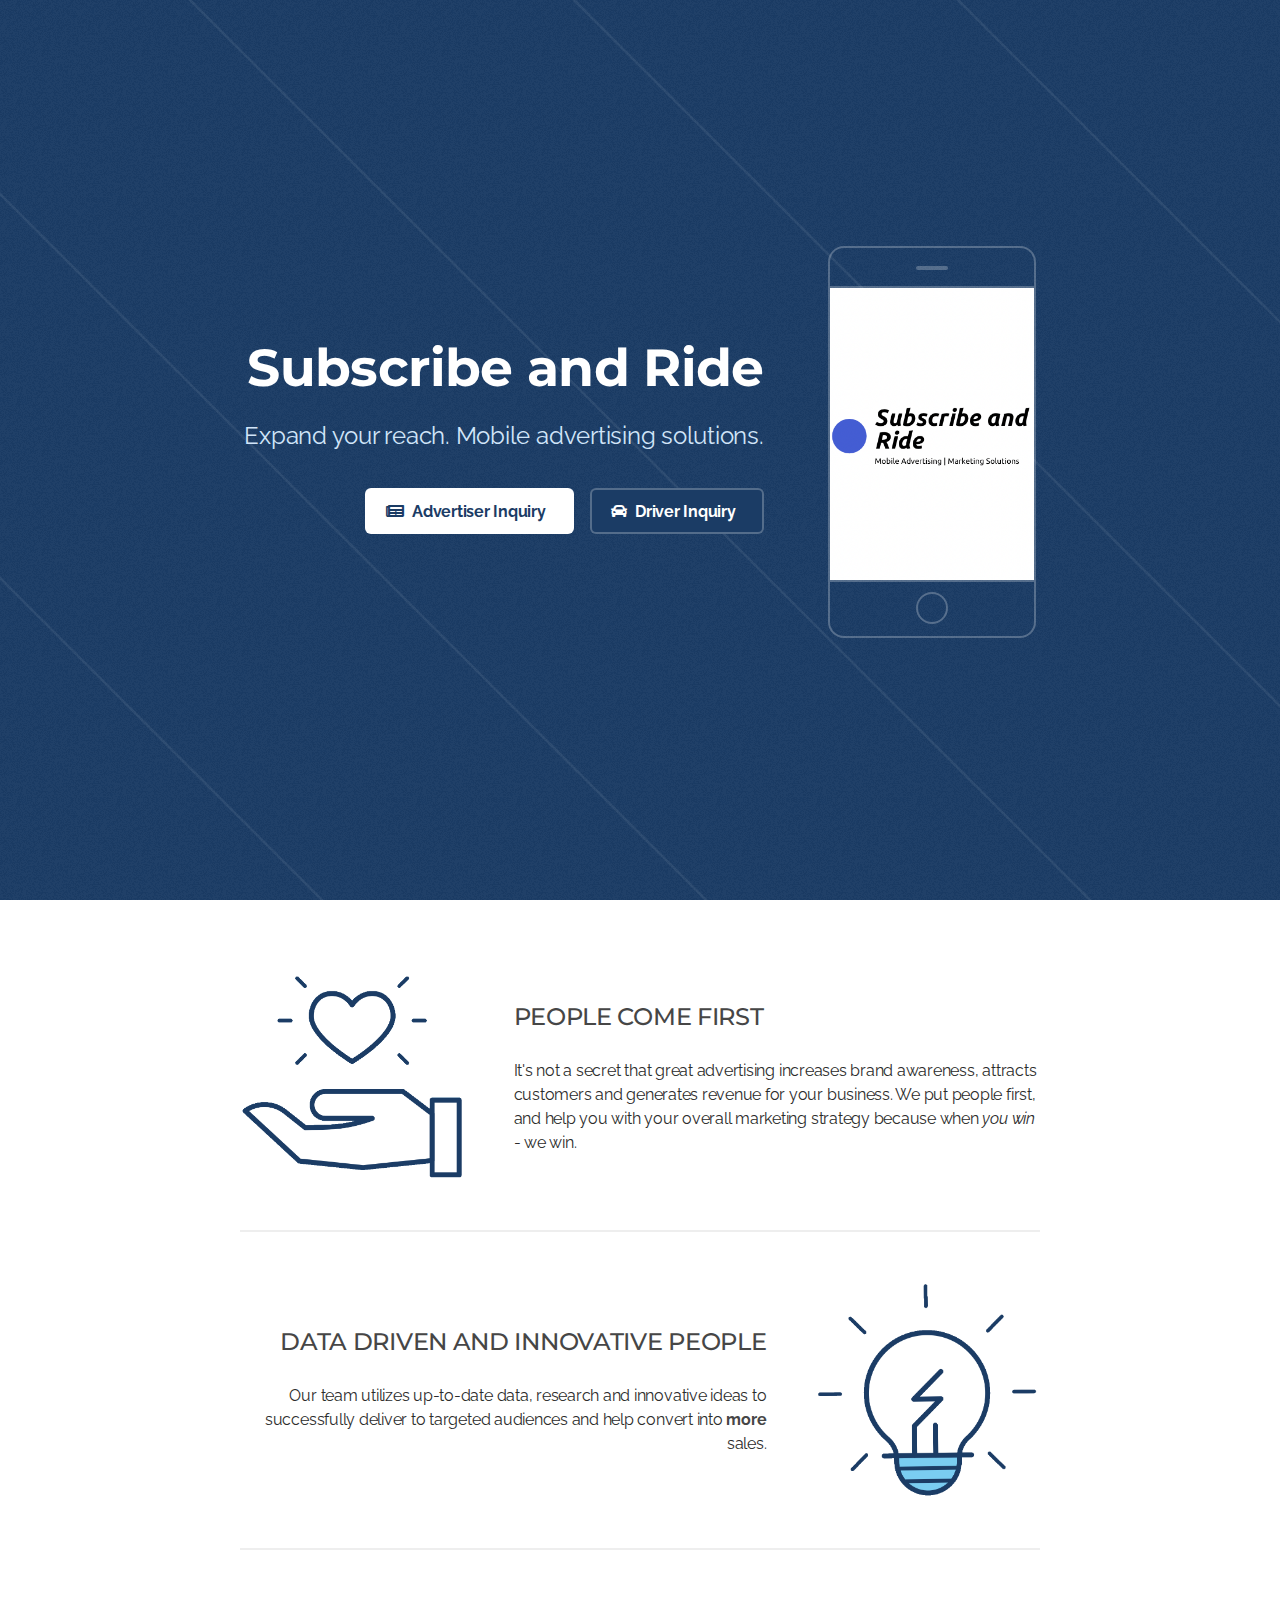
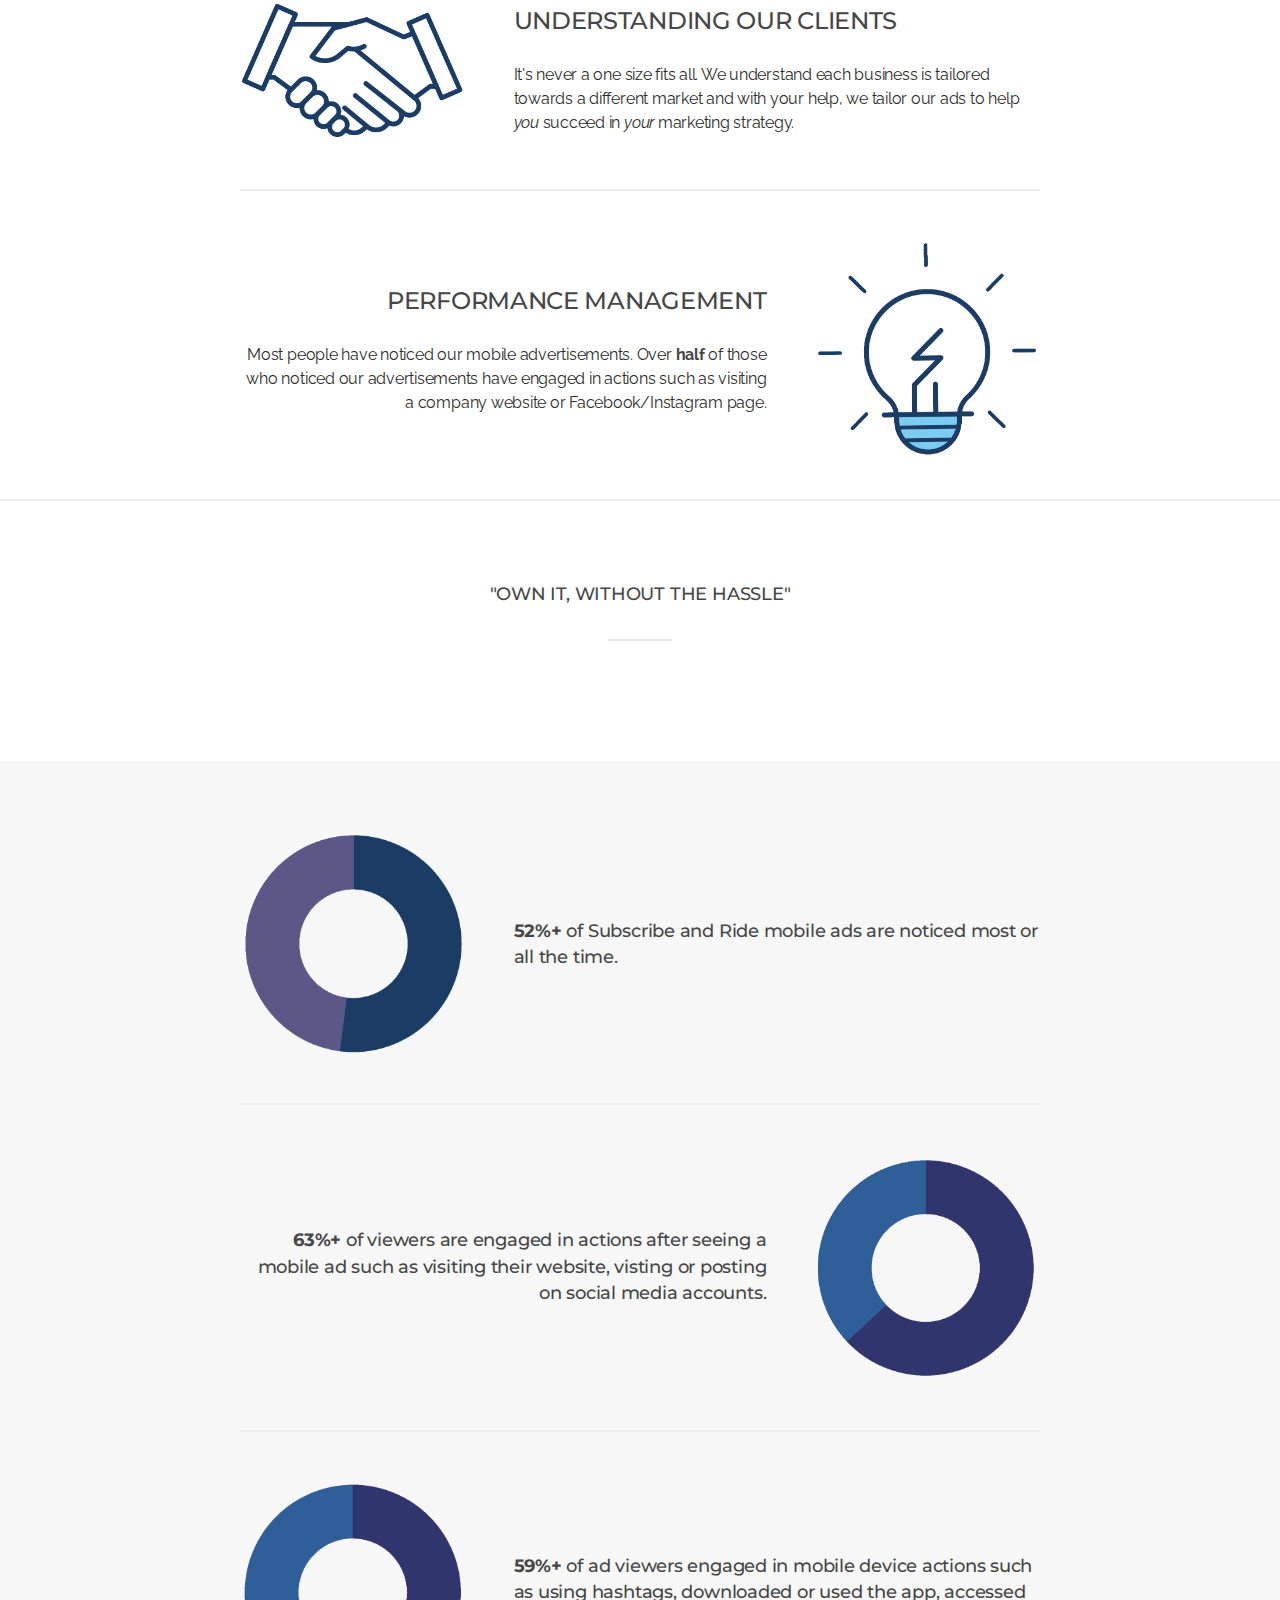
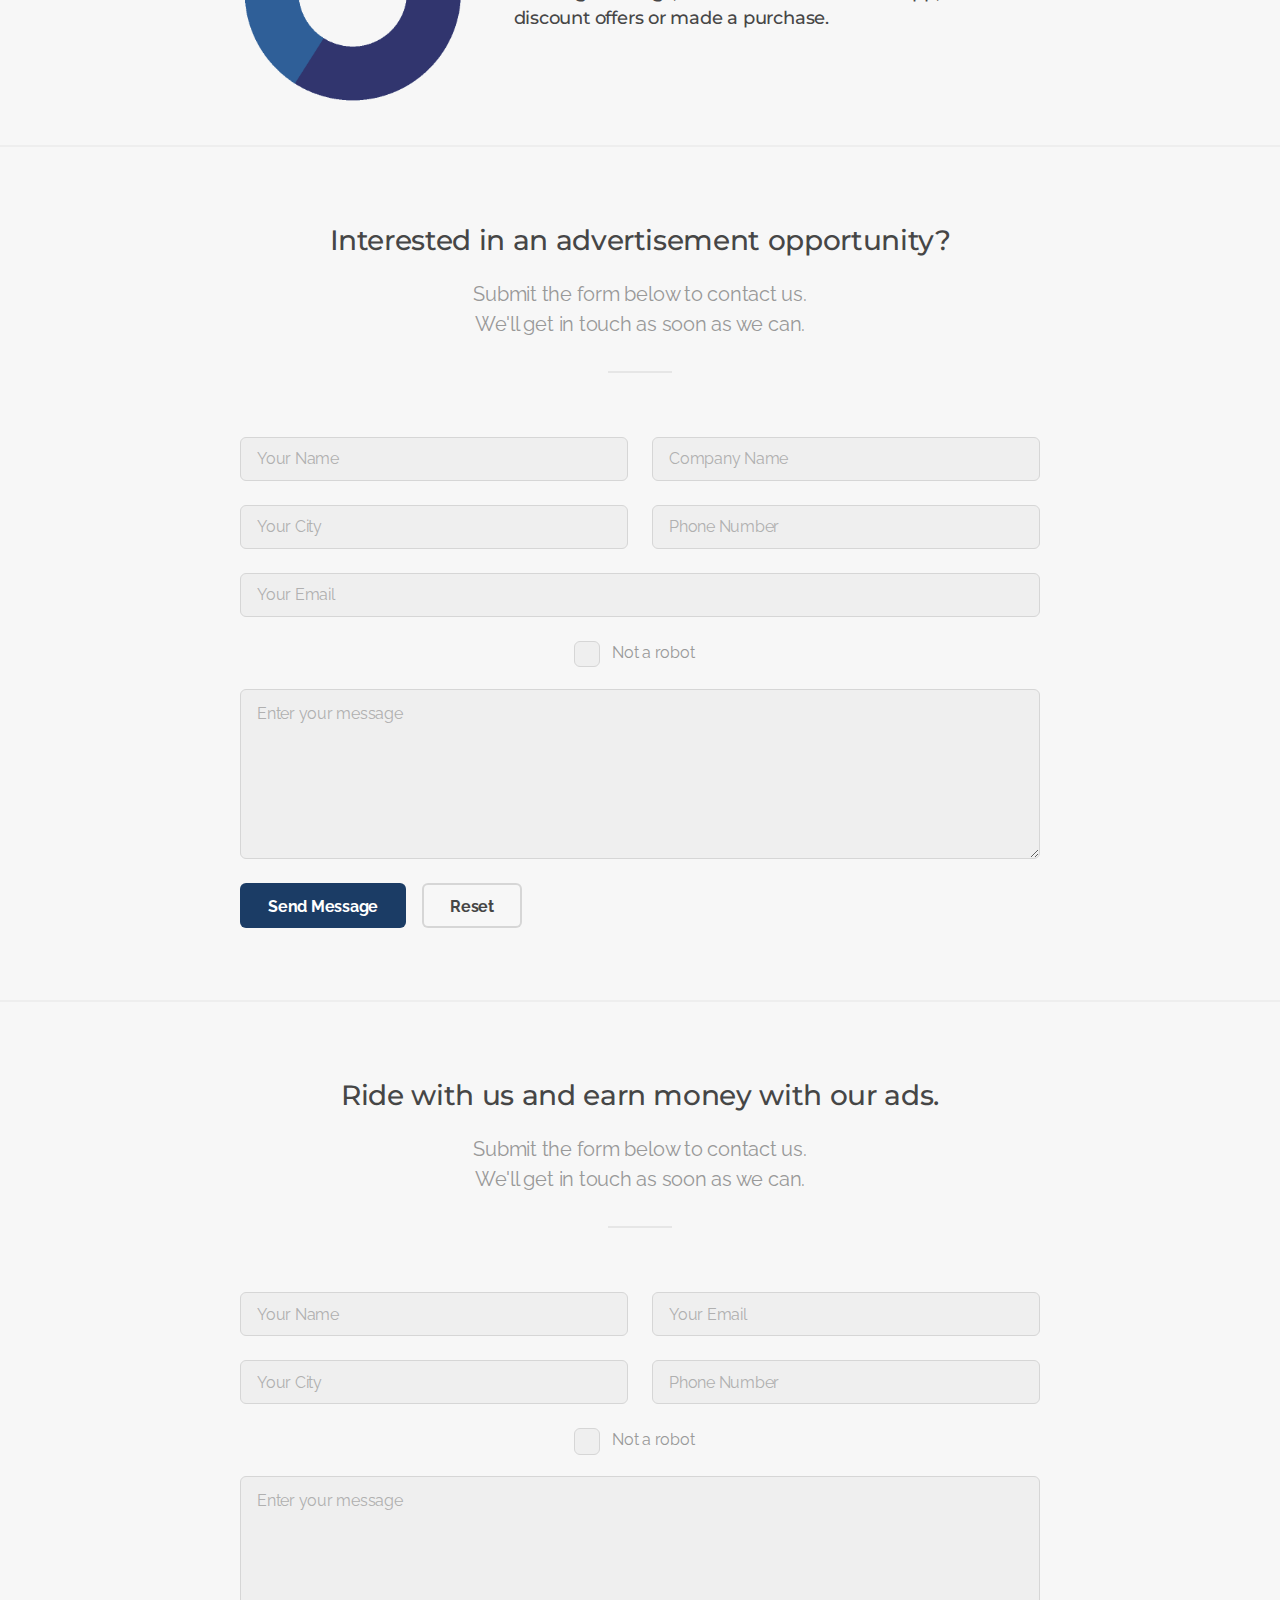
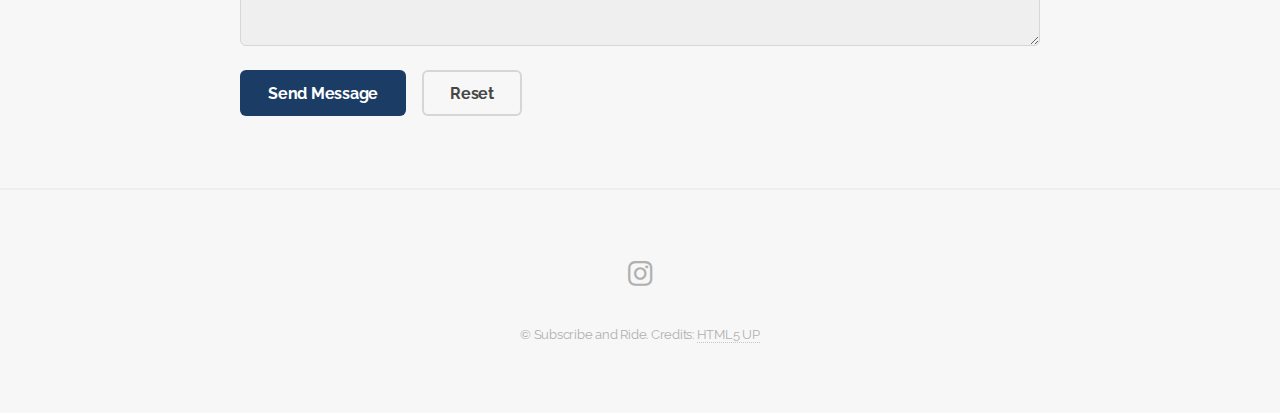
<file: index.html>
<!DOCTYPE HTML>
<!--
	Fractal by HTML5 UP
	html5up.net | @ajlkn
	Free for personal and commercial use under the CCA 3.0 license (html5up.net/license)
-->
<html>

<head>
	<title>Subscribe and Ride</title>
	<link rel=icon href=favicon.ico>
	<meta charset="utf-8" />
	<meta name="viewport" content="width=device-width, initial-scale=1, user-scalable=no" />
	<meta name="description" content="Subscribe and Ride utilizes up-to-date data, research, and innovative ideas to successfully deliver mobile advertisements to targeted audiences. Great advertising opportunities to increase brand awareness, attract customers, and generate revenue for your business." />
	<link rel="preconnect" href="https://fonts.gstatic.com">
	<link href="https://fonts.googleapis.com/css2?family=Source+Sans+Pro:wght@400;600&display=swap" rel="stylesheet">
	<link rel="stylesheet" href="assets/css/main.css" />
	<noscript>
		<link rel="stylesheet" href="assets/css/noscript.css" />
	</noscript>

</head>

<body class="is-preload">

	<!-- Header -->
	<header id="header">
		<div class="content">
			<h1>Subscribe and Ride</h1>
			<p>Expand your reach. Mobile advertising solutions.</p>
			<ul class="actions">
				<li><a href="#four" class="button primary icon solid fa-newspaper scrolly">Advertiser Inquiry</a></li>
				<li><a href="#five" class="button icon solid fa-car scrolly">Driver Inquiry</a></li>
			</ul>
		</div>
		<div class="image phone">
			<div class="inner"><img src="images/screen2.png" alt="Subscribe and Ride. Mobile advertising solutions." /></div>
		</div>
	</header>
	
	<section id="one" class="wrapper">
		<div class="inner alt">
			<section class="spotlight">
				<div class="image"><img src="images/pic01.png" alt="" /></div>
				<div class="content">
					<h3>People Come First</h3>
					<p>It's not a secret that great advertising increases brand awareness, attracts customers and generates
						revenue for your business. We put people first, and help you with your overall marketing strategy because
						when <i>you win</i> - we win.</p>
				</div>
			</section>
			<section class="spotlight">
				<div class="image"><img src="images/pic02.png" alt="" /></div>
				<div class="content">
					<h3>Data Driven and Innovative People</h3>
					<p>Our team utilizes up-to-date data, research and innovative ideas to successfully deliver to targeted
						audiences and help convert into <b>more</b> sales.</p>
				</div>
			</section>
			<section class="spotlight">
				<div class="image"><img src="images/pic03.png" alt="" /></div>
				<div class="content">
					<h3>Understanding Our Clients</h3>
					<p>It's never a one size fits all. We understand each business is tailored towards a different market and with
						your help, we tailor our ads to help <i>you</i> succeed in <i>your</i> marketing strategy.</p>
				</div>
			</section>
			<section class="spotlight">
				<div class="image"><img src="images/pic02.png" alt="" /></div>
				<div class="content">
					<h3>Performance Management</h3>
					<p>Most people have noticed our mobile advertisements. Over <b>half</b> of those who noticed our advertisements have
						engaged in actions such as visiting a company website or Facebook/Instagram page.</p>
				</div>
			</section>
		</div>
	</section>

	<section id="two" class="special" style="padding: 5rem;">
		<header class="major">
			<h4>"OWN IT, WITHOUT THE HASSLE"</h4>
		</header>
	</section>

	<section id="three" class="wrapper style3">
		<div class="inner alt">
			<section class="spotlight">
				<div class="image" style="box-shadow: none;"><img src="images/pi1.png" alt="A pi chart with 52% covered." /></div>
				<div class="content">
					<h4 style="text-transform: none;"><b>52%+</b> of Subscribe and Ride mobile ads are noticed most or all the time.</h4>
				</div>
			</section>
			<section class="spotlight">
				<div class="image" style="box-shadow: none;"><img src="images/pi2.png" alt="A pi chart with 63% covered."/></div>
				<div class="content">
					<h4 style="text-transform: none;"><b>63%+</b> of viewers are engaged in actions after seeing a mobile ad such as visiting their website, visting or posting on social media accounts.</h4>
				</div>
			</section>
			<section class="spotlight">
				<div class="image" style="box-shadow: none;"><img src="images/pi3.png" alt="A pi chart with 59% covered." /></div>
				<div class="content">
					<h4 style="text-transform: none;"><b>59%+</b> of ad viewers engaged in mobile device actions such as using hashtags, downloaded or used the app, accessed discount offers or made a purchase.</h4>
				</div>
			</section>
		</div>
	</section>

	<!-- Three -->
	<section id="four" class="wrapper style3 special">
		<header class="major">
			<h2>Interested in an advertisement opportunity?</h2>
			<p>Submit the form below to contact us.<br />
				We'll get in touch as soon as we can.</p>
		</header>

		<form class="inner alt" method="post" action="https://usebasin.com/f/16d4173caee3">
			<div class="row gtr-uniform">
				<div class="col-6 col-12-xsmall">
					<input type="text" name="name" id="name" value="" placeholder="Your Name" />
				</div>
				<div class="col-6 col-12-xsmall">
					<input type="text" name="company" id="company" value="" placeholder="Company Name" />
				</div>
				<div class="col-6 col-12-xsmall">
					<input type="text" name="city" id="city" value="" placeholder="Your City" />
				</div>
				<div class="col-6 col-12-xsmall">
					<input type="tel" name="email" id="phone" value="" placeholder="Phone Number" />
				</div>
				<div class="col-12">
					<input type="email" name="email" id="email" value="" placeholder="Your Email" />
				</div>
				<div class="col-12">
					<input type="checkbox" id="human" name="human">
					<label for="demo-human">Not a robot</label>
				</div>
				<div class="col-12">
					<textarea name="message" id="message" placeholder="Enter your message" rows="6"></textarea>
				</div>
				<div class="col-12">
					<ul class="actions">
						<li><input type="submit" value="Send Message" class="primary" /></li>
						<li><input type="reset" value="Reset" /></li>
					</ul>
				</div>
			</div>
		</form>
	</section>

	<section id="five" class="wrapper style3 special">
		<header class="major">
			<h2>Ride with us and earn money with our ads.</h2>
			<p>Submit the form below to contact us.<br />
				We'll get in touch as soon as we can.</p>
		</header>

		<form class="inner alt" method="post" action="https://usebasin.com/f/16d4173caee3">
			<div class="row gtr-uniform">
				<div class="col-6 col-12-xsmall">
					<input type="text" name="name" id="name" value="" placeholder="Your Name" />
				</div>
				<div class="col-6 col-12-xsmall">
					<input type="email" name="email" id="email" value="" placeholder="Your Email" />
				</div>
				<div class="col-6 col-12-xsmall">
					<input type="text" name="city" id="city" value="" placeholder="Your City" />
				</div>
				<div class="col-6 col-12-xsmall">
					<input type="tel" name="phone" id="phone" value="" placeholder="Phone Number" />
				</div>
				<div class="col-12">
					<input type="checkbox" id="human" name="human">
					<label for="demo-human">Not a robot</label>
				</div>
				<div class="col-12">
					<textarea name="message" id="message" placeholder="Enter your message" rows="6"></textarea>
				</div>
				<div class="col-12">
					<ul class="actions">
						<li><input type="submit" value="Send Message" class="primary" /></li>
						<li><input type="reset" value="Reset" /></li>
					</ul>
				</div>
			</div>
		</form>
	</section>


	<!-- Footer -->
	<footer id="footer">
		<ul class="icons">
			<li><a href="https://www.instagram.com/subscribeandride" class="icon brands fa-instagram"><span class="label">Instagram</span></a></li>
		</ul>
		<p class="copyright">&copy; Subscribe and Ride. Credits: <a href="http://html5up.net">HTML5 UP</a></p>
	</footer>

	<!-- Scripts -->
	<script src="assets/js/jquery.min.js"></script>
	<script src="assets/js/jquery.scrolly.min.js"></script>
	<script src="assets/js/browser.min.js"></script>
	<script src="assets/js/breakpoints.min.js"></script>
	<script src="assets/js/util.js"></script>
	<script src="assets/js/main.js"></script>

</body>

</html>
</file>
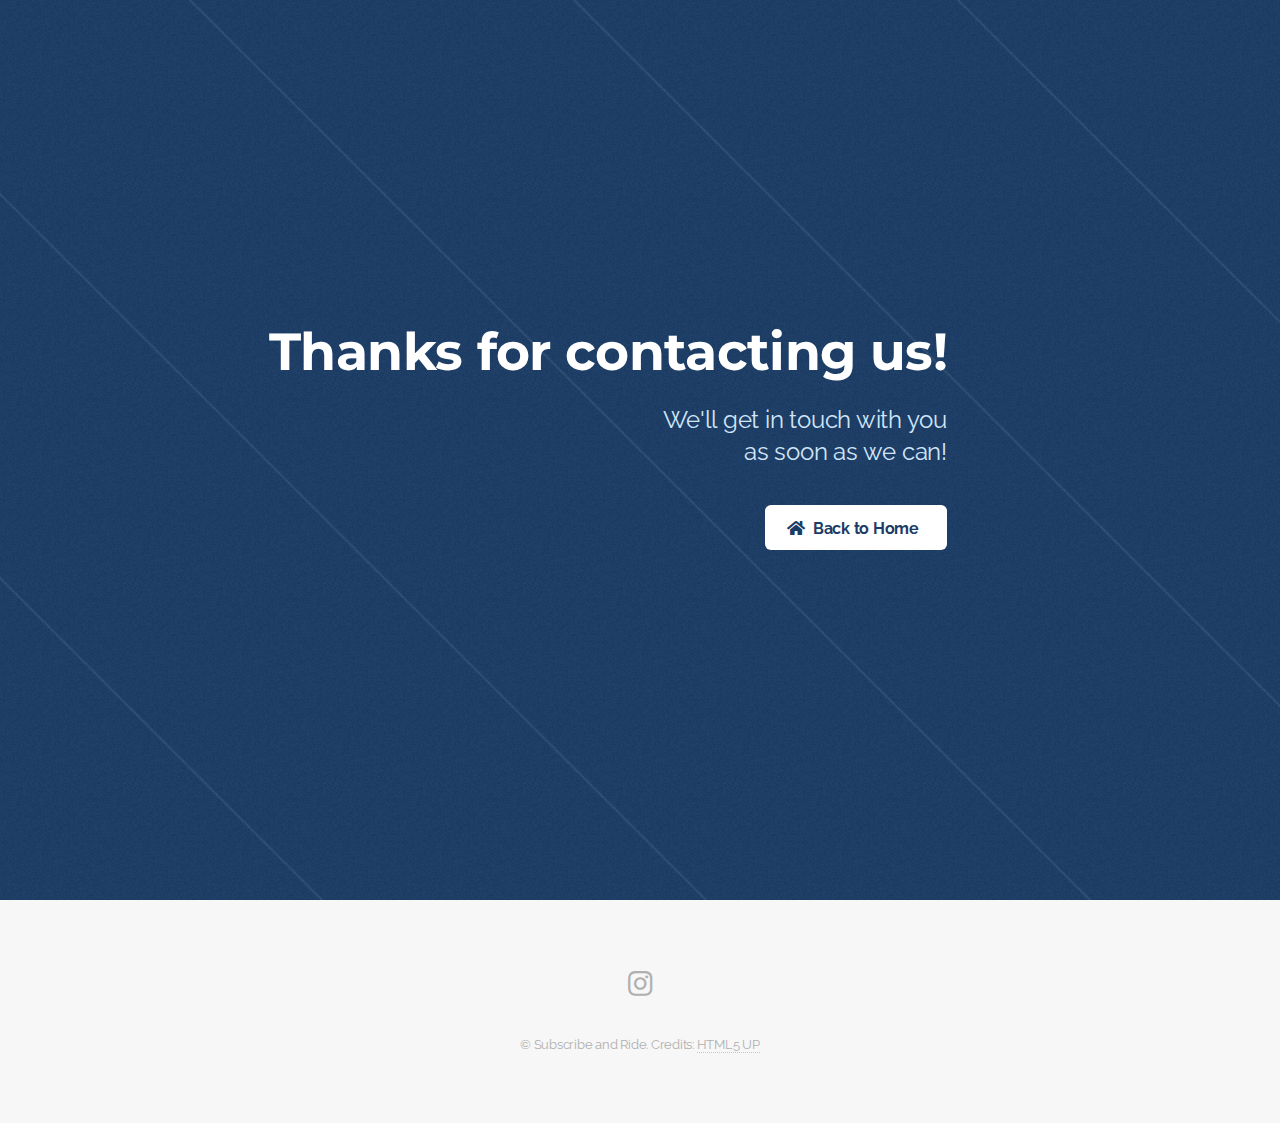
<file: thank-you.html>
<!DOCTYPE HTML>
<!--
	Fractal by HTML5 UP
	html5up.net | @ajlkn
	Free for personal and commercial use under the CCA 3.0 license (html5up.net/license)
-->
<html>

<head>
	<title>Subscribe and Ride</title>
	<meta charset="utf-8" />
	<meta name="viewport" content="width=device-width, initial-scale=1, user-scalable=no" />
	<link rel="stylesheet" href="assets/css/main.css" />
	<noscript>
		<link rel="stylesheet" href="assets/css/noscript.css" />
	</noscript>
</head>

<body class="is-preload">

	<!-- Header -->
	<header id="header">
		<div class="content">
			<h1>Thanks for contacting us! </h1>
			<p>We'll get in touch with you<br />
				as soon as we can!</p>
			<ul class="actions">
				<li><a href="/" class="button primary icon solid fa-home">Back to Home</a></li>
			</ul>
		</div>
	</header>

	<!-- Footer -->
	<footer id="footer">
		<ul class="icons">
			<li><a href="https://www.instagram.com/subscribeandride" class="icon brands fa-instagram"><span
						class="label">Instagram</span></a></li>
		</ul>
		<p class="copyright">&copy; Subscribe and Ride. Credits: <a href="http://html5up.net">HTML5 UP</a></p>
	</footer>

	<!-- Scripts -->
	<script src="assets/js/jquery.min.js"></script>
	<script src="assets/js/jquery.scrolly.min.js"></script>
	<script src="assets/js/browser.min.js"></script>
	<script src="assets/js/breakpoints.min.js"></script>
	<script src="assets/js/util.js"></script>
	<script src="assets/js/main.js"></script>

</body>

</html>
</file>
<file: assets/css/noscript.css>
/*
	Fractal by HTML5 UP
	html5up.net | @ajlkn
	Free for personal and commercial use under the CCA 3.0 license (html5up.net/license)
*/

/* Header */

	body.is-preload #header .content {
		-moz-transform: none;
		-webkit-transform: none;
		-ms-transform: none;
		transform: none;
		opacity: 1;
	}

	body.is-preload #header .image {
		-moz-transform: none;
		-webkit-transform: none;
		-ms-transform: none;
		transform: none;
		opacity: 1;
	}

		body.is-preload #header .image img {
			opacity: 1;
		}
</file>
<file: assets/css/main.css>
@import url(fontawesome-all.min.css);
@import url('https://fonts.googleapis.com/css2?family=Raleway:wght@500;800&display=swap');
@import url('https://fonts.googleapis.com/css2?family=Montserrat:wght@500;700&display=swap');

/*
	Fractal by HTML5 UP
	html5up.net | @ajlkn
	Free for personal and commercial use under the CCA 3.0 license (html5up.net/license)
*/

html, body, div, span, applet, object,
iframe, h1, h2, h3, h4, h5, h6, p, blockquote,
pre, a, abbr, acronym, address, big, cite,
code, del, dfn, em, img, ins, kbd, q, s, samp,
small, strike, strong, sub, sup, tt, var, b,
u, i, center, dl, dt, dd, ol, ul, li, fieldset,
form, label, legend, table, caption, tbody,
tfoot, thead, tr, th, td, article, aside,
canvas, details, embed, figure, figcaption,
footer, header, hgroup, menu, nav, output, ruby,
section, summary, time, mark, audio, video {
	margin: 0;
	padding: 0;
	border: 0;
	font-size: 100%;
	font: inherit;
	vertical-align: baseline;}

article, aside, details, figcaption, figure,
footer, header, hgroup, menu, nav, section {
	display: block;}

body {
	line-height: 1;
}

ol, ul {
	list-style: none;
}

blockquote, q {
	quotes: none;
}

	blockquote:before, blockquote:after, q:before, q:after {
		content: '';
		content: none;
	}

table {
	border-collapse: collapse;
	border-spacing: 0;
}

body {
	-webkit-text-size-adjust: none;
}

mark {
	background-color: transparent;
	color: inherit;
}

input::-moz-focus-inner {
	border: 0;
	padding: 0;
}

input, select, textarea {
	-moz-appearance: none;
	-webkit-appearance: none;
	-ms-appearance: none;
	appearance: none;
}

/* Basic */

	@-ms-viewport {
		width: device-width;
	}

	body {
		-ms-overflow-style: scrollbar;
	}

	@media screen and (max-width: 360px) {

		html, body {
			min-width: 320px;
		}

	}

	html {
		box-sizing: border-box;
	}

	*, *:before, *:after {
		box-sizing: inherit;
	}

	body {
		background: #ffffff;
	}

		body.is-preload *, body.is-preload *:before, body.is-preload *:after {
			-moz-animation: none !important;
			-webkit-animation: none !important;
			-ms-animation: none !important;
			animation: none !important;
			-moz-transition: none !important;
			-webkit-transition: none !important;
			-ms-transition: none !important;
			transition: none !important;
		}

/* Type */

	body {
		color: #2c2c2c;
	}

	html, input, select, textarea {
		font-size: 16pt;
	}

		@media screen and (max-width: 1680px) {

			html, input, select, textarea {
				font-size: 13pt;
			}

		}

		@media screen and (max-width: 1280px) {

			html, input, select, textarea {
				font-size: 12pt;
			}

		}

		@media screen and (max-width: 360px) {

			html, input, select, textarea {
				font-size: 11pt;
			}

		}

	body, input, select, textarea {
		font-family: 'Raleway', Arial, Helvetica, sans-serif;
		font-weight: 400;
		line-height: 1.5em;
		letter-spacing: -0.015em;
	}

	a {
		-moz-transition: color 0.2s ease-in-out, border-bottom-color 0.2s ease-in-out;
		-webkit-transition: color 0.2s ease-in-out, border-bottom-color 0.2s ease-in-out;
		-ms-transition: color 0.2s ease-in-out, border-bottom-color 0.2s ease-in-out;
		transition: color 0.2s ease-in-out, border-bottom-color 0.2s ease-in-out;
		text-decoration: none;
		border-bottom: dotted 1px;
	}

		a:hover {
			border-bottom-color: transparent !important;
		}

	strong, b {
		font-weight: bold;
	}

	em, i {
		font-style: italic;
	}

	p {
		margin: 0 0 2em 0;
	}

	h1, h2, h3, h4, h5, h6 {
		font-weight: normal;
		line-height: 1em;
		margin: 0 0 1em 0;
		letter-spacing: -0.0125em;
	}

		h1 a, h2 a, h3 a, h4 a, h5 a, h6 a {
			color: inherit;
			text-decoration: none;
			border-bottom: none;
		}

		@media screen and (max-width: 980px) {

			h1 br, h2 br, h3 br, h4 br, h5 br, h6 br {
				display: none;
			}

		}

	h2 {
		font-size: 1.75em;
		line-height: 1.5em;
	}

	h3 {
		font-size: 1.5em;
		line-height: 1.5em;
	}

	h4 {
		font-size: 1.1em;
		line-height: 1.5em;
	}

	h5 {
		font-size: 0.9em;
		line-height: 1.5em;
	}

	h6 {
		font-size: 0.7em;
		line-height: 1.5em;
	}

	@media screen and (max-width: 736px) {

		h2 {
			font-size: 1.25em;
		}

		h3 {
			font-size: 1.2em;
		}

		h4 {
			font-size: 1em;
		}

	}

	sub {
		font-size: 0.8em;
		position: relative;
		top: 0.5em;
	}

	sup {
		font-size: 0.8em;
		position: relative;
		top: -0.5em;
	}

	blockquote {
		border-left-style: solid;
		border-left-width: 4px;
		font-style: italic;
		margin: 0 0 2em 0;
		padding: 0.5em 0 0.5em 2em;
	}

	code {
		border-radius: 6px;
		border-style: solid;
		border-width: 1px;
		font-family: "Courier New", monospace;
		font-size: 0.9em;
		margin: 0 0.25em;
		padding: 0.25em 0.65em;
	}

	pre {
		-webkit-overflow-scrolling: touch;
		font-family: "Courier New", monospace;
		font-size: 0.9em;
		margin: 0 0 2em 0;
	}

		pre code {
			display: block;
			line-height: 1.75em;
			padding: 1em 1.5em;
			overflow-x: auto;
		}

	hr {
		border: 0;
		border-bottom-style: solid;
		border-bottom-width: 1px;
		margin: 2em 0;
	}

		hr.major {
			margin: 3em 0;
		}

	.align-left {
		text-align: left;
	}

	.align-center {
		text-align: center;
	}

	.align-right {
		text-align: right;
	}

	input, select, textarea {
		color: #999999;
	}

	a {
		color: inherit;
		border-bottom-color: #d6d6d6;
	}

		a:hover {
			color: #1B3C65;
		}

	strong, b {
		color: #464646;
	}

	h1, h2, h3, h4, h5, h6 {
		font-family: 'Montserrat', Arial, Helvetica, sans-serif;
		font-weight: 500;
		color: #464646;
	}

	blockquote {
		border-left-color: #e6e6e6;
	}

	code {
		background: rgba(144, 144, 144, 0.075);
		border-color: #e6e6e6;
	}

	hr {
		border-bottom-color: #e6e6e6;
	}

/* Row */

	.row {
		display: flex;
		flex-wrap: wrap;
		box-sizing: border-box;
		align-items: stretch;
	}

		.row > * {
			box-sizing: border-box;
		}

		.row.gtr-uniform > * > :last-child {
			margin-bottom: 0;
		}

		.row.aln-left {
			justify-content: flex-start;
		}

		.row.aln-center {
			justify-content: center;
		}

		.row.aln-right {
			justify-content: flex-end;
		}

		.row.aln-top {
			align-items: flex-start;
		}

		.row.aln-middle {
			align-items: center;
		}

		.row.aln-bottom {
			align-items: flex-end;
		}

		.row > .imp {
			order: -1;
		}

		.row > .col-1 {
			width: 8.33333%;
		}

		.row > .off-1 {
			margin-left: 8.33333%;
		}

		.row > .col-2 {
			width: 16.66667%;
		}

		.row > .off-2 {
			margin-left: 16.66667%;
		}

		.row > .col-3 {
			width: 25%;
		}

		.row > .off-3 {
			margin-left: 25%;
		}

		.row > .col-4 {
			width: 33.33333%;
		}

		.row > .off-4 {
			margin-left: 33.33333%;
		}

		.row > .col-5 {
			width: 41.66667%;
		}

		.row > .off-5 {
			margin-left: 41.66667%;
		}

		.row > .col-6 {
			width: 50%;
		}

		.row > .off-6 {
			margin-left: 50%;
		}

		.row > .col-7 {
			width: 58.33333%;
		}

		.row > .off-7 {
			margin-left: 58.33333%;
		}

		.row > .col-8 {
			width: 66.66667%;
		}

		.row > .off-8 {
			margin-left: 66.66667%;
		}

		.row > .col-9 {
			width: 75%;
		}

		.row > .off-9 {
			margin-left: 75%;
		}

		.row > .col-10 {
			width: 83.33333%;
		}

		.row > .off-10 {
			margin-left: 83.33333%;
		}

		.row > .col-11 {
			width: 91.66667%;
		}

		.row > .off-11 {
			margin-left: 91.66667%;
		}

		.row > .col-12 {
			width: 100%;
		}

		.row > .off-12 {
			margin-left: 100%;
		}

		.row.gtr-0 {
			margin-top: 0;
			margin-left: 0em;
		}

			.row.gtr-0 > * {
				padding: 0 0 0 0em;
			}

			.row.gtr-0.gtr-uniform {
				margin-top: 0em;
			}

				.row.gtr-0.gtr-uniform > * {
					padding-top: 0em;
				}

		.row.gtr-25 {
			margin-top: 0;
			margin-left: -0.375em;
		}

			.row.gtr-25 > * {
				padding: 0 0 0 0.375em;
			}

			.row.gtr-25.gtr-uniform {
				margin-top: -0.375em;
			}

				.row.gtr-25.gtr-uniform > * {
					padding-top: 0.375em;
				}

		.row.gtr-50 {
			margin-top: 0;
			margin-left: -0.75em;
		}

			.row.gtr-50 > * {
				padding: 0 0 0 0.75em;
			}

			.row.gtr-50.gtr-uniform {
				margin-top: -0.75em;
			}

				.row.gtr-50.gtr-uniform > * {
					padding-top: 0.75em;
				}

		.row {
			margin-top: 0;
			margin-left: -1.5em;
		}

			.row > * {
				padding: 0 0 0 1.5em;
			}

			.row.gtr-uniform {
				margin-top: -1.5em;
			}

				.row.gtr-uniform > * {
					padding-top: 1.5em;
				}

		.row.gtr-150 {
			margin-top: 0;
			margin-left: -2.25em;
		}

			.row.gtr-150 > * {
				padding: 0 0 0 2.25em;
			}

			.row.gtr-150.gtr-uniform {
				margin-top: -2.25em;
			}

				.row.gtr-150.gtr-uniform > * {
					padding-top: 2.25em;
				}

		.row.gtr-200 {
			margin-top: 0;
			margin-left: -3em;
		}

			.row.gtr-200 > * {
				padding: 0 0 0 3em;
			}

			.row.gtr-200.gtr-uniform {
				margin-top: -3em;
			}

				.row.gtr-200.gtr-uniform > * {
					padding-top: 3em;
				}

		@media screen and (max-width: 1680px) {

			.row {
				display: flex;
				flex-wrap: wrap;
				box-sizing: border-box;
				align-items: stretch;
			}

				.row > * {
					box-sizing: border-box;
				}

				.row.gtr-uniform > * > :last-child {
					margin-bottom: 0;
				}

				.row.aln-left {
					justify-content: flex-start;
				}

				.row.aln-center {
					justify-content: center;
				}

				.row.aln-right {
					justify-content: flex-end;
				}

				.row.aln-top {
					align-items: flex-start;
				}

				.row.aln-middle {
					align-items: center;
				}

				.row.aln-bottom {
					align-items: flex-end;
				}

				.row > .imp-xlarge {
					order: -1;
				}

				.row > .col-1-xlarge {
					width: 8.33333%;
				}

				.row > .off-1-xlarge {
					margin-left: 8.33333%;
				}

				.row > .col-2-xlarge {
					width: 16.66667%;
				}

				.row > .off-2-xlarge {
					margin-left: 16.66667%;
				}

				.row > .col-3-xlarge {
					width: 25%;
				}

				.row > .off-3-xlarge {
					margin-left: 25%;
				}

				.row > .col-4-xlarge {
					width: 33.33333%;
				}

				.row > .off-4-xlarge {
					margin-left: 33.33333%;
				}

				.row > .col-5-xlarge {
					width: 41.66667%;
				}

				.row > .off-5-xlarge {
					margin-left: 41.66667%;
				}

				.row > .col-6-xlarge {
					width: 50%;
				}

				.row > .off-6-xlarge {
					margin-left: 50%;
				}

				.row > .col-7-xlarge {
					width: 58.33333%;
				}

				.row > .off-7-xlarge {
					margin-left: 58.33333%;
				}

				.row > .col-8-xlarge {
					width: 66.66667%;
				}

				.row > .off-8-xlarge {
					margin-left: 66.66667%;
				}

				.row > .col-9-xlarge {
					width: 75%;
				}

				.row > .off-9-xlarge {
					margin-left: 75%;
				}

				.row > .col-10-xlarge {
					width: 83.33333%;
				}

				.row > .off-10-xlarge {
					margin-left: 83.33333%;
				}

				.row > .col-11-xlarge {
					width: 91.66667%;
				}

				.row > .off-11-xlarge {
					margin-left: 91.66667%;
				}

				.row > .col-12-xlarge {
					width: 100%;
				}

				.row > .off-12-xlarge {
					margin-left: 100%;
				}

				.row.gtr-0 {
					margin-top: 0;
					margin-left: 0em;
				}

					.row.gtr-0 > * {
						padding: 0 0 0 0em;
					}

					.row.gtr-0.gtr-uniform {
						margin-top: 0em;
					}

						.row.gtr-0.gtr-uniform > * {
							padding-top: 0em;
						}

				.row.gtr-25 {
					margin-top: 0;
					margin-left: -0.375em;
				}

					.row.gtr-25 > * {
						padding: 0 0 0 0.375em;
					}

					.row.gtr-25.gtr-uniform {
						margin-top: -0.375em;
					}

						.row.gtr-25.gtr-uniform > * {
							padding-top: 0.375em;
						}

				.row.gtr-50 {
					margin-top: 0;
					margin-left: -0.75em;
				}

					.row.gtr-50 > * {
						padding: 0 0 0 0.75em;
					}

					.row.gtr-50.gtr-uniform {
						margin-top: -0.75em;
					}

						.row.gtr-50.gtr-uniform > * {
							padding-top: 0.75em;
						}

				.row {
					margin-top: 0;
					margin-left: -1.5em;
				}

					.row > * {
						padding: 0 0 0 1.5em;
					}

					.row.gtr-uniform {
						margin-top: -1.5em;
					}

						.row.gtr-uniform > * {
							padding-top: 1.5em;
						}

				.row.gtr-150 {
					margin-top: 0;
					margin-left: -2.25em;
				}

					.row.gtr-150 > * {
						padding: 0 0 0 2.25em;
					}

					.row.gtr-150.gtr-uniform {
						margin-top: -2.25em;
					}

						.row.gtr-150.gtr-uniform > * {
							padding-top: 2.25em;
						}

				.row.gtr-200 {
					margin-top: 0;
					margin-left: -3em;
				}

					.row.gtr-200 > * {
						padding: 0 0 0 3em;
					}

					.row.gtr-200.gtr-uniform {
						margin-top: -3em;
					}

						.row.gtr-200.gtr-uniform > * {
							padding-top: 3em;
						}

		}

		@media screen and (max-width: 1280px) {

			.row {
				display: flex;
				flex-wrap: wrap;
				box-sizing: border-box;
				align-items: stretch;
			}

				.row > * {
					box-sizing: border-box;
				}

				.row.gtr-uniform > * > :last-child {
					margin-bottom: 0;
				}

				.row.aln-left {
					justify-content: flex-start;
				}

				.row.aln-center {
					justify-content: center;
				}

				.row.aln-right {
					justify-content: flex-end;
				}

				.row.aln-top {
					align-items: flex-start;
				}

				.row.aln-middle {
					align-items: center;
				}

				.row.aln-bottom {
					align-items: flex-end;
				}

				.row > .imp-large {
					order: -1;
				}

				.row > .col-1-large {
					width: 8.33333%;
				}

				.row > .off-1-large {
					margin-left: 8.33333%;
				}

				.row > .col-2-large {
					width: 16.66667%;
				}

				.row > .off-2-large {
					margin-left: 16.66667%;
				}

				.row > .col-3-large {
					width: 25%;
				}

				.row > .off-3-large {
					margin-left: 25%;
				}

				.row > .col-4-large {
					width: 33.33333%;
				}

				.row > .off-4-large {
					margin-left: 33.33333%;
				}

				.row > .col-5-large {
					width: 41.66667%;
				}

				.row > .off-5-large {
					margin-left: 41.66667%;
				}

				.row > .col-6-large {
					width: 50%;
				}

				.row > .off-6-large {
					margin-left: 50%;
				}

				.row > .col-7-large {
					width: 58.33333%;
				}

				.row > .off-7-large {
					margin-left: 58.33333%;
				}

				.row > .col-8-large {
					width: 66.66667%;
				}

				.row > .off-8-large {
					margin-left: 66.66667%;
				}

				.row > .col-9-large {
					width: 75%;
				}

				.row > .off-9-large {
					margin-left: 75%;
				}

				.row > .col-10-large {
					width: 83.33333%;
				}

				.row > .off-10-large {
					margin-left: 83.33333%;
				}

				.row > .col-11-large {
					width: 91.66667%;
				}

				.row > .off-11-large {
					margin-left: 91.66667%;
				}

				.row > .col-12-large {
					width: 100%;
				}

				.row > .off-12-large {
					margin-left: 100%;
				}

				.row.gtr-0 {
					margin-top: 0;
					margin-left: 0em;
				}

					.row.gtr-0 > * {
						padding: 0 0 0 0em;
					}

					.row.gtr-0.gtr-uniform {
						margin-top: 0em;
					}

						.row.gtr-0.gtr-uniform > * {
							padding-top: 0em;
						}

				.row.gtr-25 {
					margin-top: 0;
					margin-left: -0.375em;
				}

					.row.gtr-25 > * {
						padding: 0 0 0 0.375em;
					}

					.row.gtr-25.gtr-uniform {
						margin-top: -0.375em;
					}

						.row.gtr-25.gtr-uniform > * {
							padding-top: 0.375em;
						}

				.row.gtr-50 {
					margin-top: 0;
					margin-left: -0.75em;
				}

					.row.gtr-50 > * {
						padding: 0 0 0 0.75em;
					}

					.row.gtr-50.gtr-uniform {
						margin-top: -0.75em;
					}

						.row.gtr-50.gtr-uniform > * {
							padding-top: 0.75em;
						}

				.row {
					margin-top: 0;
					margin-left: -1.5em;
				}

					.row > * {
						padding: 0 0 0 1.5em;
					}

					.row.gtr-uniform {
						margin-top: -1.5em;
					}

						.row.gtr-uniform > * {
							padding-top: 1.5em;
						}

				.row.gtr-150 {
					margin-top: 0;
					margin-left: -2.25em;
				}

					.row.gtr-150 > * {
						padding: 0 0 0 2.25em;
					}

					.row.gtr-150.gtr-uniform {
						margin-top: -2.25em;
					}

						.row.gtr-150.gtr-uniform > * {
							padding-top: 2.25em;
						}

				.row.gtr-200 {
					margin-top: 0;
					margin-left: -3em;
				}

					.row.gtr-200 > * {
						padding: 0 0 0 3em;
					}

					.row.gtr-200.gtr-uniform {
						margin-top: -3em;
					}

						.row.gtr-200.gtr-uniform > * {
							padding-top: 3em;
						}

		}

		@media screen and (max-width: 980px) {

			.row {
				display: flex;
				flex-wrap: wrap;
				box-sizing: border-box;
				align-items: stretch;
			}

				.row > * {
					box-sizing: border-box;
				}

				.row.gtr-uniform > * > :last-child {
					margin-bottom: 0;
				}

				.row.aln-left {
					justify-content: flex-start;
				}

				.row.aln-center {
					justify-content: center;
				}

				.row.aln-right {
					justify-content: flex-end;
				}

				.row.aln-top {
					align-items: flex-start;
				}

				.row.aln-middle {
					align-items: center;
				}

				.row.aln-bottom {
					align-items: flex-end;
				}

				.row > .imp-medium {
					order: -1;
				}

				.row > .col-1-medium {
					width: 8.33333%;
				}

				.row > .off-1-medium {
					margin-left: 8.33333%;
				}

				.row > .col-2-medium {
					width: 16.66667%;
				}

				.row > .off-2-medium {
					margin-left: 16.66667%;
				}

				.row > .col-3-medium {
					width: 25%;
				}

				.row > .off-3-medium {
					margin-left: 25%;
				}

				.row > .col-4-medium {
					width: 33.33333%;
				}

				.row > .off-4-medium {
					margin-left: 33.33333%;
				}

				.row > .col-5-medium {
					width: 41.66667%;
				}

				.row > .off-5-medium {
					margin-left: 41.66667%;
				}

				.row > .col-6-medium {
					width: 50%;
				}

				.row > .off-6-medium {
					margin-left: 50%;
				}

				.row > .col-7-medium {
					width: 58.33333%;
				}

				.row > .off-7-medium {
					margin-left: 58.33333%;
				}

				.row > .col-8-medium {
					width: 66.66667%;
				}

				.row > .off-8-medium {
					margin-left: 66.66667%;
				}

				.row > .col-9-medium {
					width: 75%;
				}

				.row > .off-9-medium {
					margin-left: 75%;
				}

				.row > .col-10-medium {
					width: 83.33333%;
				}

				.row > .off-10-medium {
					margin-left: 83.33333%;
				}

				.row > .col-11-medium {
					width: 91.66667%;
				}

				.row > .off-11-medium {
					margin-left: 91.66667%;
				}

				.row > .col-12-medium {
					width: 100%;
				}

				.row > .off-12-medium {
					margin-left: 100%;
				}

				.row.gtr-0 {
					margin-top: 0;
					margin-left: 0em;
				}

					.row.gtr-0 > * {
						padding: 0 0 0 0em;
					}

					.row.gtr-0.gtr-uniform {
						margin-top: 0em;
					}

						.row.gtr-0.gtr-uniform > * {
							padding-top: 0em;
						}

				.row.gtr-25 {
					margin-top: 0;
					margin-left: -0.375em;
				}

					.row.gtr-25 > * {
						padding: 0 0 0 0.375em;
					}

					.row.gtr-25.gtr-uniform {
						margin-top: -0.375em;
					}

						.row.gtr-25.gtr-uniform > * {
							padding-top: 0.375em;
						}

				.row.gtr-50 {
					margin-top: 0;
					margin-left: -0.75em;
				}

					.row.gtr-50 > * {
						padding: 0 0 0 0.75em;
					}

					.row.gtr-50.gtr-uniform {
						margin-top: -0.75em;
					}

						.row.gtr-50.gtr-uniform > * {
							padding-top: 0.75em;
						}

				.row {
					margin-top: 0;
					margin-left: -1.5em;
				}

					.row > * {
						padding: 0 0 0 1.5em;
					}

					.row.gtr-uniform {
						margin-top: -1.5em;
					}

						.row.gtr-uniform > * {
							padding-top: 1.5em;
						}

				.row.gtr-150 {
					margin-top: 0;
					margin-left: -2.25em;
				}

					.row.gtr-150 > * {
						padding: 0 0 0 2.25em;
					}

					.row.gtr-150.gtr-uniform {
						margin-top: -2.25em;
					}

						.row.gtr-150.gtr-uniform > * {
							padding-top: 2.25em;
						}

				.row.gtr-200 {
					margin-top: 0;
					margin-left: -3em;
				}

					.row.gtr-200 > * {
						padding: 0 0 0 3em;
					}

					.row.gtr-200.gtr-uniform {
						margin-top: -3em;
					}

						.row.gtr-200.gtr-uniform > * {
							padding-top: 3em;
						}

		}

		@media screen and (max-width: 736px) {

			.row {
				display: flex;
				flex-wrap: wrap;
				box-sizing: border-box;
				align-items: stretch;
			}

				.row > * {
					box-sizing: border-box;
				}

				.row.gtr-uniform > * > :last-child {
					margin-bottom: 0;
				}

				.row.aln-left {
					justify-content: flex-start;
				}

				.row.aln-center {
					justify-content: center;
				}

				.row.aln-right {
					justify-content: flex-end;
				}

				.row.aln-top {
					align-items: flex-start;
				}

				.row.aln-middle {
					align-items: center;
				}

				.row.aln-bottom {
					align-items: flex-end;
				}

				.row > .imp-small {
					order: -1;
				}

				.row > .col-1-small {
					width: 8.33333%;
				}

				.row > .off-1-small {
					margin-left: 8.33333%;
				}

				.row > .col-2-small {
					width: 16.66667%;
				}

				.row > .off-2-small {
					margin-left: 16.66667%;
				}

				.row > .col-3-small {
					width: 25%;
				}

				.row > .off-3-small {
					margin-left: 25%;
				}

				.row > .col-4-small {
					width: 33.33333%;
				}

				.row > .off-4-small {
					margin-left: 33.33333%;
				}

				.row > .col-5-small {
					width: 41.66667%;
				}

				.row > .off-5-small {
					margin-left: 41.66667%;
				}

				.row > .col-6-small {
					width: 50%;
				}

				.row > .off-6-small {
					margin-left: 50%;
				}

				.row > .col-7-small {
					width: 58.33333%;
				}

				.row > .off-7-small {
					margin-left: 58.33333%;
				}

				.row > .col-8-small {
					width: 66.66667%;
				}

				.row > .off-8-small {
					margin-left: 66.66667%;
				}

				.row > .col-9-small {
					width: 75%;
				}

				.row > .off-9-small {
					margin-left: 75%;
				}

				.row > .col-10-small {
					width: 83.33333%;
				}

				.row > .off-10-small {
					margin-left: 83.33333%;
				}

				.row > .col-11-small {
					width: 91.66667%;
				}

				.row > .off-11-small {
					margin-left: 91.66667%;
				}

				.row > .col-12-small {
					width: 100%;
				}

				.row > .off-12-small {
					margin-left: 100%;
				}

				.row.gtr-0 {
					margin-top: 0;
					margin-left: 0em;
				}

					.row.gtr-0 > * {
						padding: 0 0 0 0em;
					}

					.row.gtr-0.gtr-uniform {
						margin-top: 0em;
					}

						.row.gtr-0.gtr-uniform > * {
							padding-top: 0em;
						}

				.row.gtr-25 {
					margin-top: 0;
					margin-left: -0.375em;
				}

					.row.gtr-25 > * {
						padding: 0 0 0 0.375em;
					}

					.row.gtr-25.gtr-uniform {
						margin-top: -0.375em;
					}

						.row.gtr-25.gtr-uniform > * {
							padding-top: 0.375em;
						}

				.row.gtr-50 {
					margin-top: 0;
					margin-left: -0.75em;
				}

					.row.gtr-50 > * {
						padding: 0 0 0 0.75em;
					}

					.row.gtr-50.gtr-uniform {
						margin-top: -0.75em;
					}

						.row.gtr-50.gtr-uniform > * {
							padding-top: 0.75em;
						}

				.row {
					margin-top: 0;
					margin-left: -1.5em;
				}

					.row > * {
						padding: 0 0 0 1.5em;
					}

					.row.gtr-uniform {
						margin-top: -1.5em;
					}

						.row.gtr-uniform > * {
							padding-top: 1.5em;
						}

				.row.gtr-150 {
					margin-top: 0;
					margin-left: -2.25em;
				}

					.row.gtr-150 > * {
						padding: 0 0 0 2.25em;
					}

					.row.gtr-150.gtr-uniform {
						margin-top: -2.25em;
					}

						.row.gtr-150.gtr-uniform > * {
							padding-top: 2.25em;
						}

				.row.gtr-200 {
					margin-top: 0;
					margin-left: -3em;
				}

					.row.gtr-200 > * {
						padding: 0 0 0 3em;
					}

					.row.gtr-200.gtr-uniform {
						margin-top: -3em;
					}

						.row.gtr-200.gtr-uniform > * {
							padding-top: 3em;
						}

		}

		@media screen and (max-width: 480px) {

			.row {
				display: flex;
				flex-wrap: wrap;
				box-sizing: border-box;
				align-items: stretch;
			}

				.row > * {
					box-sizing: border-box;
				}

				.row.gtr-uniform > * > :last-child {
					margin-bottom: 0;
				}

				.row.aln-left {
					justify-content: flex-start;
				}

				.row.aln-center {
					justify-content: center;
				}

				.row.aln-right {
					justify-content: flex-end;
				}

				.row.aln-top {
					align-items: flex-start;
				}

				.row.aln-middle {
					align-items: center;
				}

				.row.aln-bottom {
					align-items: flex-end;
				}

				.row > .imp-xsmall {
					order: -1;
				}

				.row > .col-1-xsmall {
					width: 8.33333%;
				}

				.row > .off-1-xsmall {
					margin-left: 8.33333%;
				}

				.row > .col-2-xsmall {
					width: 16.66667%;
				}

				.row > .off-2-xsmall {
					margin-left: 16.66667%;
				}

				.row > .col-3-xsmall {
					width: 25%;
				}

				.row > .off-3-xsmall {
					margin-left: 25%;
				}

				.row > .col-4-xsmall {
					width: 33.33333%;
				}

				.row > .off-4-xsmall {
					margin-left: 33.33333%;
				}

				.row > .col-5-xsmall {
					width: 41.66667%;
				}

				.row > .off-5-xsmall {
					margin-left: 41.66667%;
				}

				.row > .col-6-xsmall {
					width: 50%;
				}

				.row > .off-6-xsmall {
					margin-left: 50%;
				}

				.row > .col-7-xsmall {
					width: 58.33333%;
				}

				.row > .off-7-xsmall {
					margin-left: 58.33333%;
				}

				.row > .col-8-xsmall {
					width: 66.66667%;
				}

				.row > .off-8-xsmall {
					margin-left: 66.66667%;
				}

				.row > .col-9-xsmall {
					width: 75%;
				}

				.row > .off-9-xsmall {
					margin-left: 75%;
				}

				.row > .col-10-xsmall {
					width: 83.33333%;
				}

				.row > .off-10-xsmall {
					margin-left: 83.33333%;
				}

				.row > .col-11-xsmall {
					width: 91.66667%;
				}

				.row > .off-11-xsmall {
					margin-left: 91.66667%;
				}

				.row > .col-12-xsmall {
					width: 100%;
				}

				.row > .off-12-xsmall {
					margin-left: 100%;
				}

				.row.gtr-0 {
					margin-top: 0;
					margin-left: 0em;
				}

					.row.gtr-0 > * {
						padding: 0 0 0 0em;
					}

					.row.gtr-0.gtr-uniform {
						margin-top: 0em;
					}

						.row.gtr-0.gtr-uniform > * {
							padding-top: 0em;
						}

				.row.gtr-25 {
					margin-top: 0;
					margin-left: -0.375em;
				}

					.row.gtr-25 > * {
						padding: 0 0 0 0.375em;
					}

					.row.gtr-25.gtr-uniform {
						margin-top: -0.375em;
					}

						.row.gtr-25.gtr-uniform > * {
							padding-top: 0.375em;
						}

				.row.gtr-50 {
					margin-top: 0;
					margin-left: -0.75em;
				}

					.row.gtr-50 > * {
						padding: 0 0 0 0.75em;
					}

					.row.gtr-50.gtr-uniform {
						margin-top: -0.75em;
					}

						.row.gtr-50.gtr-uniform > * {
							padding-top: 0.75em;
						}

				.row {
					margin-top: 0;
					margin-left: -1.5em;
				}

					.row > * {
						padding: 0 0 0 1.5em;
					}

					.row.gtr-uniform {
						margin-top: -1.5em;
					}

						.row.gtr-uniform > * {
							padding-top: 1.5em;
						}

				.row.gtr-150 {
					margin-top: 0;
					margin-left: -2.25em;
				}

					.row.gtr-150 > * {
						padding: 0 0 0 2.25em;
					}

					.row.gtr-150.gtr-uniform {
						margin-top: -2.25em;
					}

						.row.gtr-150.gtr-uniform > * {
							padding-top: 2.25em;
						}

				.row.gtr-200 {
					margin-top: 0;
					margin-left: -3em;
				}

					.row.gtr-200 > * {
						padding: 0 0 0 3em;
					}

					.row.gtr-200.gtr-uniform {
						margin-top: -3em;
					}

						.row.gtr-200.gtr-uniform > * {
							padding-top: 3em;
						}

		}

/* Box */

	.box {
		border-radius: 6px;
		border: solid 1px #e6e6e6;
		margin-bottom: 2em;
		padding: 1.5em;
	}

		.box > :last-child,
		.box > :last-child > :last-child,
		.box > :last-child > :last-child > :last-child {
			margin-bottom: 0;
		}

		.box.alt {
			border: 0;
			border-radius: 0;
			padding: 0;
		}

/* Button */

	input[type="submit"],
	input[type="reset"],
	input[type="button"],
	button,
	.button {
		-moz-appearance: none;
		-webkit-appearance: none;
		-ms-appearance: none;
		appearance: none;
		-moz-transition: background-color 0.2s ease-in-out, color 0.2s ease-in-out;
		-webkit-transition: background-color 0.2s ease-in-out, color 0.2s ease-in-out;
		-ms-transition: background-color 0.2s ease-in-out, color 0.2s ease-in-out;
		transition: background-color 0.2s ease-in-out, color 0.2s ease-in-out;
		border-radius: 6px;
		border: 0;
		cursor: pointer;
		display: inline-block;
		font-weight: bold;
		height: 2.85em;
		line-height: 2.95em;
		padding: 0 1.75em;
		text-align: center;
		text-decoration: none;
		white-space: nowrap;
	}

		input[type="submit"].icon,
		input[type="reset"].icon,
		input[type="button"].icon,
		button.icon,
		.button.icon {
			padding-left: 1.35em;
		}

			input[type="submit"].icon:before,
			input[type="reset"].icon:before,
			input[type="button"].icon:before,
			button.icon:before,
			.button.icon:before {
				margin-right: 0.5em;
			}

		input[type="submit"].fit,
		input[type="reset"].fit,
		input[type="button"].fit,
		button.fit,
		.button.fit {
			width: 100%;
		}

		input[type="submit"].small,
		input[type="reset"].small,
		input[type="button"].small,
		button.small,
		.button.small {
			font-size: 0.8em;
		}

		input[type="submit"].large,
		input[type="reset"].large,
		input[type="button"].large,
		button.large,
		.button.large {
			font-size: 1.35em;
		}

		input[type="submit"].disabled, input[type="submit"]:disabled,
		input[type="reset"].disabled,
		input[type="reset"]:disabled,
		input[type="button"].disabled,
		input[type="button"]:disabled,
		button.disabled,
		button:disabled,
		.button.disabled,
		.button:disabled {
			pointer-events: none;
			cursor: default;
			opacity: 0.25;
		}

		@media screen and (max-width: 480px) {

			input[type="submit"].icon,
			input[type="reset"].icon,
			input[type="button"].icon,
			button.icon,
			.button.icon {
				padding: 0;
			}

		}

	@media screen and (max-width: 480px) and (orientation: portrait) {

		input[type="submit"],
		input[type="reset"],
		input[type="button"],
		button,
		.button {
			padding: 0;
		}

	}

	input[type="submit"],
	input[type="reset"],
	input[type="button"],
	button,
	.button {
		background-color: transparent;
		color: #464646 !important;
		box-shadow: inset 0 0 0 2px #e6e6e6;
	}

		input[type="submit"]:hover,
		input[type="reset"]:hover,
		input[type="button"]:hover,
		button:hover,
		.button:hover {
			background-color: rgba(144, 144, 144, 0.075);
		}

		input[type="submit"]:active,
		input[type="reset"]:active,
		input[type="button"]:active,
		button:active,
		.button:active {
			background-color: rgba(144, 144, 144, 0.15);
		}

		input[type="submit"].primary,
		input[type="reset"].primary,
		input[type="button"].primary,
		button.primary,
		.button.primary {
			box-shadow: none;
			background-color: #1B3C65;
			color: #ffffff !important;
		}

			input[type="submit"].primary:hover,
			input[type="reset"].primary:hover,
			input[type="button"].primary:hover,
			button.primary:hover,
			.button.primary:hover {
				background-color: #5ca3e8;
			}

			input[type="submit"].primary:active,
			input[type="reset"].primary:active,
			input[type="button"].primary:active,
			button.primary:active,
			.button.primary:active {
				background-color: #3089e2;
			}

/* Form */

	form {
		margin: 0 0 2em 0;
	}

	label {
		display: block;
		font-size: 0.9em;
		font-weight: bold;
		margin: 0 0 1em 0;
	}

	input[type="text"],
	input[type="password"],
	input[type="email"],
	input[type="tel"],
	select,
	textarea {
		-moz-appearance: none;
		-webkit-appearance: none;
		-ms-appearance: none;
		appearance: none;
		border-radius: 6px;
		border: none;
		border-style: solid;
		border-width: 1px;
		color: inherit;
		display: block;
		outline: 0;
		padding: 0 1em;
		text-decoration: none;
		width: 100%;
	}

		input[type="text"]:invalid,
		input[type="password"]:invalid,
		input[type="email"]:invalid,
		select:invalid,
		textarea:invalid {
			box-shadow: none;
		}

	select {
		background-image: url("data:image/svg+xml;charset=utf8,%3Csvg xmlns='http://www.w3.org/2000/svg' width='40' height='40' preserveAspectRatio='none' viewBox='0 0 40 40'%3E%3Cpath d='M9.4,12.3l10.4,10.4l10.4-10.4c0.2-0.2,0.5-0.4,0.9-0.4c0.3,0,0.6,0.1,0.9,0.4l3.3,3.3c0.2,0.2,0.4,0.5,0.4,0.9 c0,0.4-0.1,0.6-0.4,0.9L20.7,31.9c-0.2,0.2-0.5,0.4-0.9,0.4c-0.3,0-0.6-0.1-0.9-0.4L4.3,17.3c-0.2-0.2-0.4-0.5-0.4-0.9 c0-0.4,0.1-0.6,0.4-0.9l3.3-3.3c0.2-0.2,0.5-0.4,0.9-0.4S9.1,12.1,9.4,12.3z' fill='%23e6e6e6' /%3E%3C/svg%3E");
		background-size: 1.25rem;
		background-repeat: no-repeat;
		background-position: calc(100% - 1rem) center;
		height: 2.75em;
		padding-right: 2.75em;
		text-overflow: ellipsis;
	}

		select option {
			color: #464646;
			background: #ffffff;
		}

		select:focus::-ms-value {
			background-color: transparent;
		}

		select::-ms-expand {
			display: none;
		}

	input[type="text"],
	input[type="password"],
	input[type="email"],
	input[type="tel"],
	select {
		height: 2.75em;
	}

	textarea {
		padding: 0.75em 1em;
	}

	input[type="checkbox"],
	input[type="radio"] {
		-moz-appearance: none;
		-webkit-appearance: none;
		-ms-appearance: none;
		appearance: none;
		display: block;
		float: left;
		margin-right: -2em;
		opacity: 0;
		width: 1em;
		z-index: -1;
	}

		input[type="checkbox"] + label,
		input[type="radio"] + label {
			text-decoration: none;
			cursor: pointer;
			display: inline-block;
			font-size: 1em;
			font-weight: normal;
			padding-left: 2.4em;
			padding-right: 0.75em;
			position: relative;
		}

			input[type="checkbox"] + label:before,
			input[type="radio"] + label:before {
				-moz-osx-font-smoothing: grayscale;
				-webkit-font-smoothing: antialiased;
				display: inline-block;
				font-style: normal;
				font-variant: normal;
				text-rendering: auto;
				line-height: 1;
				text-transform: none !important;
				font-family: 'Font Awesome 5 Free';
				font-weight: 900;
			}

			input[type="checkbox"] + label:before,
			input[type="radio"] + label:before {
				border-radius: 6px;
				border-style: solid;
				border-width: 1px;
				content: '';
				display: inline-block;
				font-size: 0.8em;
				height: 2.0625em;
				left: 0;
				line-height: 2.0625em;
				position: absolute;
				text-align: center;
				top: 0;
				width: 2.0625em;
			}

		input[type="checkbox"]:checked + label:before,
		input[type="radio"]:checked + label:before {
			content: '\f00c';
		}

	input[type="checkbox"] + label:before {
		border-radius: 6px;
	}

	input[type="radio"] + label:before {
		border-radius: 100%;
	}

	::-webkit-input-placeholder {
		opacity: 1.0;
	}

	:-moz-placeholder {
		opacity: 1.0;
	}

	::-moz-placeholder {
		opacity: 1.0;
	}

	:-ms-input-placeholder {
		opacity: 1.0;
	}

	.formerize-placeholder {
		opacity: 1.0;
	}

	label {
		color: #464646;
	}

	input[type="text"],
	input[type="password"],
	input[type="email"],
	input[type="tel"],
	select,
	textarea {
		color: inherit;
		background-color: rgba(144, 144, 144, 0.075);
		border-color: #e6e6e6;
	}

		input[type="text"]:focus,
		input[type="password"]:focus,
		input[type="email"]:focus,
		input[type="tel"]:focus,
		select:focus,
		textarea:focus {
			border-color: #1B3C65;
			box-shadow: 0 0 0 1px #1B3C65;
		}

	.select-wrapper:before {
		color: #e6e6e6;
	}

	input[type="checkbox"] + label,
	input[type="radio"] + label {
		color: #999999;
	}

		input[type="checkbox"] + label:before,
		input[type="radio"] + label:before {
			background-color: rgba(144, 144, 144, 0.075);
			border-color: #e6e6e6;
		}

	input[type="checkbox"]:checked + label:before,
	input[type="radio"]:checked + label:before {
		background-color: #1B3C65;
		border-color: #1B3C65;
		color: #ffffff;
	}

	input[type="checkbox"]:focus + label:before,
	input[type="radio"]:focus + label:before {
		border-color: #1B3C65;
		box-shadow: 0 0 0 1px #1B3C65;
	}

	::-webkit-input-placeholder {
		color: #e0e0e0 !important;
	}

	:-moz-placeholder {
		color: #e0e0e0 !important;
	}

	::-moz-placeholder {
		color: #e0e0e0 !important;
	}

	:-ms-input-placeholder {
		color: #e0e0e0 !important;
	}

	.formerize-placeholder {
		color: #e0e0e0 !important;
	}

/* Icon */

	.icon {
		text-decoration: none;
		border-bottom: none;
		position: relative;
	}

		.icon:before {
			-moz-osx-font-smoothing: grayscale;
			-webkit-font-smoothing: antialiased;
			display: inline-block;
			font-style: normal;
			font-variant: normal;
			text-rendering: auto;
			line-height: 1;
			text-transform: none !important;
			font-family: 'Font Awesome 5 Free';
			font-weight: 400;
		}

		.icon > .label {
			display: none;
		}

		.icon:before {
			line-height: inherit;
		}

		.icon.solid:before {
			font-weight: 900;
		}

		.icon.brands:before {
			font-family: 'Font Awesome 5 Brands';
		}

	.icon {
		color: #e0e0e0;
	}

/* Image */

	.image {
		border-radius: 6px;
		border: 0;
		display: inline-block;
		position: relative;
		overflow: hidden;
	}

		.image img {
			border-radius: 6px;
			display: block;
		}

		.image.left, .image.right {
			max-width: 40%;
		}

			.image.left img, .image.right img {
				width: 100%;
			}

		.image.left {
			float: left;
			margin: 0 1.5em 1em 0;
			top: 0.25em;
		}

		.image.right {
			float: right;
			margin: 0 0 1em 1.5em;
			top: 0.25em;
		}

		.image.fit {
			display: block;
			margin: 0 0 2em 0;
			width: 100%;
		}

			.image.fit img {
				width: 100%;
			}

		.image.main {
			display: block;
			margin: 0 0 3em 0;
			width: 100%;
		}

			.image.main img {
				width: 100%;
			}

		.image.phone {
			box-shadow: none;
			border-radius: 0;
			margin: 0 0 3em 0;
			width: 13em;
		}

			.image.phone img {
				border-radius: 0;
				display: block;
				position: relative;
				width: 100%;
			}

			.image.phone .inner, .image.phone:before, .image.phone:after {
				display: block;
				border: solid 2px rgba(255, 255, 255, 0.25);
			}

			.image.phone .inner {
				position: relative;
			}

				.image.phone .inner:before, .image.phone .inner:after {
					content: '';
					position: absolute;
					left: 50%;
				}

				.image.phone .inner:before {
					top: -1.375em;
					margin-left: -1em;
					width: 2em;
					height: 0.25em;
					border-radius: 0.5em;
					background: rgba(255, 255, 255, 0.25);
				}

				.image.phone .inner:after {
					bottom: -2.75em;
					margin-left: -1em;
					width: 2em;
					height: 2em;
					border-radius: 100%;
					border: solid 2px rgba(255, 255, 255, 0.25);
				}

			.image.phone:before, .image.phone:after {
				content: '';
			}

			.image.phone:before {
				height: 2.5em;
				border-radius: 1em 1em 0 0;
				border-bottom: 0;
			}

			.image.phone:after {
				height: 3.5em;
				border-radius: 0 0 1em 1em;
				border-top: 0;
			}

	.image {
		box-shadow: 0 0 0 4px #ffffff, 0 0 0 5px #e6e6e6;
	}

		.image.phone {
			box-shadow: none;
		}

			.image.phone .inner, .image.phone:before, .image.phone:after {
				border-color: #e6e6e6;
			}

			.image.phone .inner:before {
				background: #e6e6e6;
			}

			.image.phone .inner:after {
				border-color: #e6e6e6;
			}

/* List */

	ol {
		list-style: decimal;
		margin: 0 0 2em 0;
		padding-left: 1.25em;
	}

		ol li {
			padding-left: 0.25em;
		}

	ul {
		list-style: disc;
		margin: 0 0 2em 0;
		padding-left: 1em;
	}

		ul li {
			padding-left: 0.5em;
		}

		ul.alt {
			list-style: none;
			padding-left: 0;
		}

			ul.alt li {
				border-top-style: solid;
				border-top-width: 1px;
				padding: 0.5em 0;
			}

				ul.alt li:first-child {
					border-top: 0;
					padding-top: 0;
				}

	dl {
		margin: 0 0 2em 0;
	}

		dl dt {
			display: block;
			font-weight: bold;
			margin: 0 0 1em 0;
		}

		dl dd {
			margin-left: 2em;
		}

	ul.alt > li {
		border-top-color: #e6e6e6;
	}

/* Actions */

	ul.actions {
		display: -moz-flex;
		display: -webkit-flex;
		display: -ms-flex;
		display: flex;
		cursor: default;
		list-style: none;
		margin-left: -1em;
		padding-left: 0;
	}

		ul.actions li {
			padding: 0 0 0 1em;
			vertical-align: middle;
		}

		ul.actions.special {
			-moz-justify-content: center;
			-webkit-justify-content: center;
			-ms-justify-content: center;
			justify-content: center;
			width: 100%;
			margin-left: 0;
		}

			ul.actions.special li:first-child {
				padding-left: 0;
			}

		ul.actions.stacked {
			-moz-flex-direction: column;
			-webkit-flex-direction: column;
			-ms-flex-direction: column;
			flex-direction: column;
			margin-left: 0;
		}

			ul.actions.stacked li {
				padding: 1.3em 0 0 0;
			}

				ul.actions.stacked li:first-child {
					padding-top: 0;
				}

		ul.actions.fit {
			width: calc(100% + 1em);
		}

			ul.actions.fit li {
				-moz-flex-grow: 1;
				-webkit-flex-grow: 1;
				-ms-flex-grow: 1;
				flex-grow: 1;
				-moz-flex-shrink: 1;
				-webkit-flex-shrink: 1;
				-ms-flex-shrink: 1;
				flex-shrink: 1;
				width: 100%;
			}

				ul.actions.fit li > * {
					width: 100%;
				}

			ul.actions.fit.stacked {
				width: 100%;
			}

		@media screen and (max-width: 480px) {

			ul.actions:not(.fixed) {
				-moz-flex-direction: column;
				-webkit-flex-direction: column;
				-ms-flex-direction: column;
				flex-direction: column;
				margin-left: 0;
				width: 100% !important;
			}

				ul.actions:not(.fixed) li {
					-moz-flex-grow: 1;
					-webkit-flex-grow: 1;
					-ms-flex-grow: 1;
					flex-grow: 1;
					-moz-flex-shrink: 1;
					-webkit-flex-shrink: 1;
					-ms-flex-shrink: 1;
					flex-shrink: 1;
					padding: 1em 0 0 0;
					text-align: center;
					width: 100%;
				}

					ul.actions:not(.fixed) li > * {
						width: 100%;
					}

					ul.actions:not(.fixed) li:first-child {
						padding-top: 0;
					}

					ul.actions:not(.fixed) li input[type="submit"],
					ul.actions:not(.fixed) li input[type="reset"],
					ul.actions:not(.fixed) li input[type="button"],
					ul.actions:not(.fixed) li button,
					ul.actions:not(.fixed) li .button {
						width: 100%;
					}

						ul.actions:not(.fixed) li input[type="submit"].icon:before,
						ul.actions:not(.fixed) li input[type="reset"].icon:before,
						ul.actions:not(.fixed) li input[type="button"].icon:before,
						ul.actions:not(.fixed) li button.icon:before,
						ul.actions:not(.fixed) li .button.icon:before {
							margin-left: -0.5em;
						}

		}

/* Icons */

	ul.icons {
		cursor: default;
		list-style: none;
		padding-left: 0;
	}

		ul.icons li {
			display: inline-block;
			padding: 0 1.5em 0 0;
		}

			ul.icons li:last-child {
				padding-right: 0 !important;
			}

			ul.icons li .icon:before {
				font-size: 1.75rem;
			}

		ul.icons.major li {
			padding: 0 2.5em 0 0;
		}

			ul.icons.major li .icon:before {
				font-size: 2.75rem;
			}

		@media screen and (max-width: 736px) {

			ul.icons.major li {
				padding: 0 1.25em 0 0;
			}

				ul.icons.major li .icon:before {
					font-size: 1.75rem;
				}

		}

		ul.icons.labeled li {
			margin: 1em 0;
			padding: 0 2em 0 0;
		}

			ul.icons.labeled li .icon:before {
				vertical-align: middle;
				font-size: 2.25rem;
				margin-right: 0.5em;
			}

			ul.icons.labeled li .icon .label {
				display: inline-block;
				vertical-align: middle;
				color: #999999;
			}

	@media screen and (max-width: 736px) and (orientation: portrait) {

		ul.icons.labeled {
			text-align: left;
			margin-right: auto;
			margin-left: auto;
			display: inline-block;
			white-space: nowrap;
		}

			ul.icons.labeled li {
				display: block;
				padding: 0;
				margin: 1.5em 0 0 0;
			}

				ul.icons.labeled li .icon:before {
					width: 1.5em;
					display: block;
					float: left;
					margin-right: 0;
				}

				ul.icons.labeled li .icon:after {
					content: '';
					display: block;
					clear: both;
				}

				ul.icons.labeled li:first-child {
					margin-top: 0;
				}

	}

/* Section/Article */

	section.special, article.special {
		text-align: center;
	}

	header p {
		position: relative;
		margin: 0 0 1.5em 0;
	}

		@media screen and (max-width: 736px) {

			header p br {
				display: none;
			}

		}

	header h2 + p {
		font-size: 1.25em;
		margin-top: -0.5em;
		line-height: 1.5em;
	}

	header h3 + p {
		font-size: 1.1em;
		margin-top: -0.25em;
		line-height: 1.5em;
	}

	header h4 + p,
	header h5 + p,
	header h6 + p {
		font-size: 0.9em;
		margin-top: -0.6em;
		line-height: 1.5em;
	}

	header.major {
		margin: 0 0 2.5em 0;
		text-align: center;
	}

		header.major:after {
			content: '';
			border-bottom: solid 2px #e6e6e6;
			display: block;
			width: 4em;
			margin: 2em auto 0 auto;
		}

		@media screen and (max-width: 736px) {

			header.major {
				margin: 0 0 2em 0;
			}

				header.major p {
					font-size: 1em;
				}

		}

/* Spotlight */

	.spotlight {
		display: -moz-flex;
		display: -webkit-flex;
		display: -ms-flex;
		display: flex;
		-moz-align-items: center;
		-webkit-align-items: center;
		-ms-align-items: center;
		align-items: center;
		margin: 0 0 2em 0;
	}
		.spotlight > .content > h3 {
			text-transform: uppercase;
			font-weight: 500;
		}

		.spotlight .image {
			width: 30%;
			margin: 0 3em 0 0;
			display: block;
			box-shadow: none;
		}

			.spotlight .image img {
				display: block;
				width: 100%;
			}

		.spotlight .content {
			width: 70%;
		}

			.spotlight .content > :last-child {
				margin-bottom: 0;
			}

		.spotlight:nth-child(2n) {
			-moz-flex-direction: row-reverse;
			-webkit-flex-direction: row-reverse;
			-ms-flex-direction: row-reverse;
			flex-direction: row-reverse;
		}

			.spotlight:nth-child(2n) .image {
				margin: 0 0 0 3em;
			}

			.spotlight:nth-child(2n) .content {
				text-align: right;
			}

	@media screen and (max-width: 736px) and (orientation: landscape) {

		.spotlight .image {
			margin: 0 2em 0 0;
		}

		.spotlight:nth-child(2n) .image {
			margin: 0 0 0 2em;
		}

	}

	@media screen and (max-width: 736px) and (orientation: portrait) {

		.spotlight {
			-moz-flex-direction: column !important;
			-webkit-flex-direction: column !important;
			-ms-flex-direction: column !important;
			flex-direction: column !important;
		}

			.spotlight .image {
				width: 100%;
				max-width: 60%;
				margin: 0 0 2em 0 !important;
			}

			.spotlight .content {
				width: 100%;
				text-align: center !important;
			}

	}

/* Table */

	.table-wrapper {
		-webkit-overflow-scrolling: touch;
		overflow-x: auto;
	}

	table {
		margin: 0 0 2em 0;
		width: 100%;
	}

		table tbody tr {
			border-style: solid;
			border-width: 1px;
			border-left: 0;
			border-right: 0;
		}

		table td {
			padding: 0.75em 0.75em;
		}

		table th {
			font-size: 0.9em;
			font-weight: bold;
			padding: 0 0.75em 0.75em 0.75em;
			text-align: left;
		}

		table thead {
			border-bottom-style: solid;
			border-bottom-width: 2px;
		}

		table tfoot {
			border-top-style: solid;
			border-top-width: 2px;
		}

		table.alt {
			border-collapse: separate;
		}

			table.alt tbody tr td {
				border-style: solid;
				border-width: 1px;
				border-left-width: 0;
				border-top-width: 0;
			}

				table.alt tbody tr td:first-child {
					border-left-width: 1px;
				}

			table.alt tbody tr:first-child td {
				border-top-width: 1px;
			}

			table.alt thead {
				border-bottom: 0;
			}

			table.alt tfoot {
				border-top: 0;
			}

	table tbody tr {
		border-color: #e6e6e6;
	}

		table tbody tr:nth-child(2n + 1) {
			background-color: rgba(144, 144, 144, 0.075);
		}

	table th {
		color: #464646;
	}

	table thead {
		border-bottom-color: #e6e6e6;
	}

	table tfoot {
		border-top-color: #e6e6e6;
	}

	table.alt tbody tr td {
		border-color: #e6e6e6;
	}

/* Wrapper */

	.wrapper {
		padding: 4.5em 0 2.5em 0 ;
		background-color: #ffffff;
		border-bottom: solid 2px #eeeeee;
	}

		.wrapper > .inner {
			margin-left: auto;
			margin-right: auto;
			width: 50em;
		}

			.wrapper > .inner.alt > * {
				border-top: solid 2px #eeeeee;
				margin-bottom: 0;
				margin-top: 3em;
				padding-top: 3em;
			}

				.wrapper > .inner.alt > *:first-child {
					border-top: 0;
					margin-top: 0;
					padding-top: 0;
				}

		.wrapper.style1 {
			background-color: #1B3C65;
			color: #d1e5f9;
		}

			.wrapper.style1 input[type="submit"],
			.wrapper.style1 input[type="reset"],
			.wrapper.style1 input[type="button"],
			.wrapper.style1 button,
			.wrapper.style1 .button {
				background-color: transparent;
				color: #ffffff !important;
				box-shadow: inset 0 0 0 2px rgba(255, 255, 255, 0.25);
			}

				.wrapper.style1 input[type="submit"]:hover,
				.wrapper.style1 input[type="reset"]:hover,
				.wrapper.style1 input[type="button"]:hover,
				.wrapper.style1 button:hover,
				.wrapper.style1 .button:hover {
					background-color: rgba(255, 255, 255, 0.075);
				}

				.wrapper.style1 input[type="submit"]:active,
				.wrapper.style1 input[type="reset"]:active,
				.wrapper.style1 input[type="button"]:active,
				.wrapper.style1 button:active,
				.wrapper.style1 .button:active {
					background-color: rgba(255, 255, 255, 0.2);
				}

				.wrapper.style1 input[type="submit"].primary,
				.wrapper.style1 input[type="reset"].primary,
				.wrapper.style1 input[type="button"].primary,
				.wrapper.style1 button.primary,
				.wrapper.style1 .button.primary {
					box-shadow: none;
					background-color: #ffffff;
					color: #1B3C65 !important;
				}

			.wrapper.style1 label {
				color: #ffffff;
			}

			.wrapper.style1 input[type="text"],
			.wrapper.style1 input[type="password"],
			.wrapper.style1 input[type="email"],
			.wrapper.style1 input[type="tel"],
			.wrapper.style1 select,
			.wrapper.style1 textarea {
				color: inherit;
				background-color: rgba(255, 255, 255, 0.075);
				border-color: rgba(255, 255, 255, 0.25);
			}

				.wrapper.style1 input[type="text"]:focus,
				.wrapper.style1 input[type="password"]:focus,
				.wrapper.style1 input[type="email"]:focus,
				.wrapper.style1 input[type="tel"]:focus, 
				.wrapper.style1 select:focus,
				.wrapper.style1 textarea:focus {
					border-color: #ffffff;
					box-shadow: 0 0 0 1px #ffffff;
				}

			.wrapper.style1 .select-wrapper:before {
				color: rgba(255, 255, 255, 0.25);
			}

			.wrapper.style1 input[type="checkbox"] + label,
			.wrapper.style1 input[type="radio"] + label {
				color: #d1e5f9;
			}

				.wrapper.style1 input[type="checkbox"] + label:before,
				.wrapper.style1 input[type="radio"] + label:before {
					background-color: rgba(255, 255, 255, 0.075);
					border-color: rgba(255, 255, 255, 0.25);
				}

			.wrapper.style1 input[type="checkbox"]:checked + label:before,
			.wrapper.style1 input[type="radio"]:checked + label:before {
				background-color: #ffffff;
				border-color: #ffffff;
				color: #1B3C65;
			}

			.wrapper.style1 input[type="checkbox"]:focus + label:before,
			.wrapper.style1 input[type="radio"]:focus + label:before {
				border-color: #ffffff;
				box-shadow: 0 0 0 1px #ffffff;
			}

			.wrapper.style1 ::-webkit-input-placeholder {
				color: #b5d5f5 !important;
			}

			.wrapper.style1 :-moz-placeholder {
				color: #b5d5f5 !important;
			}

			.wrapper.style1 ::-moz-placeholder {
				color: #b5d5f5 !important;
			}

			.wrapper.style1 :-ms-input-placeholder {
				color: #b5d5f5 !important;
			}

			.wrapper.style1 .formerize-placeholder {
				color: #b5d5f5 !important;
			}

			.wrapper.style1 .icon {
				color: #b5d5f5;
			}

			.wrapper.style1 .image {
				box-shadow: 0 0 0 4px #1B3C65, 0 0 0 5px rgba(255, 255, 255, 0.25);
			}

				.wrapper.style1 .image.phone {
					box-shadow: none;
				}

					.wrapper.style1 .image.phone .inner, .wrapper.style1 .image.phone:before, .wrapper.style1 .image.phone:after {
						border-color: rgba(255, 255, 255, 0.25);
					}

					.wrapper.style1 .image.phone .inner:before {
						background: rgba(255, 255, 255, 0.25);
					}

					.wrapper.style1 .image.phone .inner:after {
						border-color: rgba(255, 255, 255, 0.25);
					}

			.wrapper.style1 ul.alt > li {
				border-top-color: rgba(255, 255, 255, 0.25);
			}

			.wrapper.style1 table tbody tr {
				border-color: rgba(255, 255, 255, 0.25);
			}

				.wrapper.style1 table tbody tr:nth-child(2n + 1) {
					background-color: rgba(255, 255, 255, 0.075);
				}

			.wrapper.style1 table th {
				color: #ffffff;
			}

			.wrapper.style1 table thead {
				border-bottom-color: rgba(255, 255, 255, 0.25);
			}

			.wrapper.style1 table tfoot {
				border-top-color: rgba(255, 255, 255, 0.25);
			}

			.wrapper.style1 table.alt tbody tr td {
				border-color: rgba(255, 255, 255, 0.25);
			}

			.wrapper.style1 input, .wrapper.style1 select, .wrapper.style1 textarea {
				color: #d1e5f9;
			}

			.wrapper.style1 a {
				color: inherit;
				border-bottom-color: rgba(255, 255, 255, 0.5);
				color: #ffffff;
			}

			.wrapper.style1 strong, .wrapper.style1 b {
				color: #ffffff;
			}

			.wrapper.style1 h1, .wrapper.style1 h2, .wrapper.style1 h3, .wrapper.style1 h4, .wrapper.style1 h5, .wrapper.style1 h6 {
				color: #ffffff;
			}

			.wrapper.style1 blockquote {
				border-left-color: rgba(255, 255, 255, 0.25);
			}

			.wrapper.style1 code {
				background: rgba(255, 255, 255, 0.075);
				border-color: rgba(255, 255, 255, 0.25);
			}

			.wrapper.style1 hr {
				border-bottom-color: rgba(255, 255, 255, 0.25);
			}

		.wrapper.style2 {
			background-color: #fbfbfb;
			color: #999999;
		}

			.wrapper.style2 input[type="submit"],
			.wrapper.style2 input[type="reset"],
			.wrapper.style2 input[type="button"],
			.wrapper.style2 button,
			.wrapper.style2 .button {
				background-color: transparent;
				color: #464646 !important;
				box-shadow: inset 0 0 0 2px #e6e6e6;
			}

				.wrapper.style2 input[type="submit"]:hover,
				.wrapper.style2 input[type="reset"]:hover,
				.wrapper.style2 input[type="button"]:hover,
				.wrapper.style2 button:hover,
				.wrapper.style2 .button:hover {
					background-color: rgba(144, 144, 144, 0.075);
				}

				.wrapper.style2 input[type="submit"]:active,
				.wrapper.style2 input[type="reset"]:active,
				.wrapper.style2 input[type="button"]:active,
				.wrapper.style2 button:active,
				.wrapper.style2 .button:active {
					background-color: rgba(144, 144, 144, 0.15);
				}

				.wrapper.style2 input[type="submit"].primary,
				.wrapper.style2 input[type="reset"].primary,
				.wrapper.style2 input[type="button"].primary,
				.wrapper.style2 button.primary,
				.wrapper.style2 .button.primary {
					box-shadow: none;
					background-color: #1B3C65;
					color: #ffffff !important;
				}

					.wrapper.style2 input[type="submit"].primary:hover,
					.wrapper.style2 input[type="reset"].primary:hover,
					.wrapper.style2 input[type="button"].primary:hover,
					.wrapper.style2 button.primary:hover,
					.wrapper.style2 .button.primary:hover {
						background-color: #5ca3e8;
					}

					.wrapper.style2 input[type="submit"].primary:active,
					.wrapper.style2 input[type="reset"].primary:active,
					.wrapper.style2 input[type="button"].primary:active,
					.wrapper.style2 button.primary:active,
					.wrapper.style2 .button.primary:active {
						background-color: #3089e2;
					}

			.wrapper.style2 label {
				color: #464646;
			}

			.wrapper.style2 input[type="text"],
			.wrapper.style2 input[type="password"],
			.wrapper.style2 input[type="email"],
			.wrapper.style2 input[type="tel"],
			.wrapper.style2 select,
			.wrapper.style2 textarea {
				color: inherit;
				background-color: rgba(144, 144, 144, 0.075);
				border-color: #e6e6e6;
			}

				.wrapper.style2 input[type="text"]:focus,
				.wrapper.style2 input[type="password"]:focus,
				.wrapper.style2 input[type="email"]:focus,
				.wrapper.style2 input[type="tel"]:focus,
				.wrapper.style2 select:focus,
				.wrapper.style2 textarea:focus {
					border-color: #1B3C65;
					box-shadow: 0 0 0 1px #1B3C65;
				}

			.wrapper.style2 .select-wrapper:before {
				color: #e6e6e6;
			}

			.wrapper.style2 input[type="checkbox"] + label,
			.wrapper.style2 input[type="radio"] + label {
				color: #999999;
			}

				.wrapper.style2 input[type="checkbox"] + label:before,
				.wrapper.style2 input[type="radio"] + label:before {
					background-color: rgba(144, 144, 144, 0.075);
					border-color: #e6e6e6;
				}

			.wrapper.style2 input[type="checkbox"]:checked + label:before,
			.wrapper.style2 input[type="radio"]:checked + label:before {
				background-color: #1B3C65;
				border-color: #1B3C65;
				color: #ffffff;
			}

			.wrapper.style2 input[type="checkbox"]:focus + label:before,
			.wrapper.style2 input[type="radio"]:focus + label:before {
				border-color: #1B3C65;
				box-shadow: 0 0 0 1px #1B3C65;
			}

			.wrapper.style2 ::-webkit-input-placeholder {
				color: #e0e0e0 !important;
			}

			.wrapper.style2 :-moz-placeholder {
				color: #e0e0e0 !important;
			}

			.wrapper.style2 ::-moz-placeholder {
				color: #e0e0e0 !important;
			}

			.wrapper.style2 :-ms-input-placeholder {
				color: #e0e0e0 !important;
			}

			.wrapper.style2 .formerize-placeholder {
				color: #e0e0e0 !important;
			}

			.wrapper.style2 .icon {
				color: #e0e0e0;
			}

			.wrapper.style2 .image {
				box-shadow: 0 0 0 4px #fbfbfb, 0 0 0 5px #e6e6e6;
			}

				.wrapper.style2 .image.phone {
					box-shadow: none;
				}

					.wrapper.style2 .image.phone .inner, .wrapper.style2 .image.phone:before, .wrapper.style2 .image.phone:after {
						border-color: #e6e6e6;
					}

					.wrapper.style2 .image.phone .inner:before {
						background: #e6e6e6;
					}

					.wrapper.style2 .image.phone .inner:after {
						border-color: #e6e6e6;
					}

			.wrapper.style2 ul.alt > li {
				border-top-color: #e6e6e6;
			}

			.wrapper.style2 table tbody tr {
				border-color: #e6e6e6;
			}

				.wrapper.style2 table tbody tr:nth-child(2n + 1) {
					background-color: rgba(144, 144, 144, 0.075);
				}

			.wrapper.style2 table th {
				color: #464646;
			}

			.wrapper.style2 table thead {
				border-bottom-color: #e6e6e6;
			}

			.wrapper.style2 table tfoot {
				border-top-color: #e6e6e6;
			}

			.wrapper.style2 table.alt tbody tr td {
				border-color: #e6e6e6;
			}

			.wrapper.style2 input, .wrapper.style2 select, .wrapper.style2 textarea {
				color: #999999;
			}

			.wrapper.style2 a {
				color: inherit;
				border-bottom-color: #d6d6d6;
			}

				.wrapper.style2 a:hover {
					color: #1B3C65;
				}

			.wrapper.style2 strong, .wrapper.style2 b {
				color: #464646;
			}

			.wrapper.style2 h1, .wrapper.style2 h2, .wrapper.style2 h3, .wrapper.style2 h4, .wrapper.style2 h5, .wrapper.style2 h6 {
				color: #464646;
			}

			.wrapper.style2 blockquote {
				border-left-color: #e6e6e6;
			}

			.wrapper.style2 code {
				background: rgba(144, 144, 144, 0.075);
				border-color: #e6e6e6;
			}

			.wrapper.style2 hr {
				border-bottom-color: #e6e6e6;
			}

		.wrapper.style3 {
			background-color: #f7f7f7;
			color: #999999;
		}

			.wrapper.style3 input[type="submit"],
			.wrapper.style3 input[type="reset"],
			.wrapper.style3 input[type="button"],
			.wrapper.style3 button,
			.wrapper.style3 .button {
				background-color: transparent;
				color: #464646 !important;
				box-shadow: inset 0 0 0 2px #d6d6d6;
			}

				.wrapper.style3 input[type="submit"]:hover,
				.wrapper.style3 input[type="reset"]:hover,
				.wrapper.style3 input[type="button"]:hover,
				.wrapper.style3 button:hover,
				.wrapper.style3 .button:hover {
					background-color: rgba(144, 144, 144, 0.075);
				}

				.wrapper.style3 input[type="submit"]:active,
				.wrapper.style3 input[type="reset"]:active,
				.wrapper.style3 input[type="button"]:active,
				.wrapper.style3 button:active,
				.wrapper.style3 .button:active {
					background-color: rgba(144, 144, 144, 0.15);
				}

				.wrapper.style3 input[type="submit"].primary,
				.wrapper.style3 input[type="reset"].primary,
				.wrapper.style3 input[type="button"].primary,
				.wrapper.style3 button.primary,
				.wrapper.style3 .button.primary {
					box-shadow: none;
					background-color: #1B3C65;
					color: #ffffff !important;
				}

					.wrapper.style3 input[type="submit"].primary:hover,
					.wrapper.style3 input[type="reset"].primary:hover,
					.wrapper.style3 input[type="button"].primary:hover,
					.wrapper.style3 button.primary:hover,
					.wrapper.style3 .button.primary:hover {
						background-color: #5ca3e8;
					}

					.wrapper.style3 input[type="submit"].primary:active,
					.wrapper.style3 input[type="reset"].primary:active,
					.wrapper.style3 input[type="button"].primary:active,
					.wrapper.style3 button.primary:active,
					.wrapper.style3 .button.primary:active {
						background-color: #3089e2;
					}

			.wrapper.style3 label {
				color: #464646;
			}

			.wrapper.style3 input[type="text"],
			.wrapper.style3 input[type="password"],
			.wrapper.style3 input[type="email"],
			.wrapper.style3 input[type="tel"],
			.wrapper.style3 select,
			.wrapper.style3 textarea {
				color: inherit;
				background-color: rgba(144, 144, 144, 0.075);
				border-color: #d6d6d6;
			}

				.wrapper.style3 input[type="text"]:focus,
				.wrapper.style3 input[type="password"]:focus,
				.wrapper.style3 input[type="email"]:focus,
				.wrapper.style3 input[type="tel"]:focus,
				.wrapper.style3 select:focus,
				.wrapper.style3 textarea:focus {
					border-color: #1B3C65;
					box-shadow: 0 0 0 1px #1B3C65;
				}

			.wrapper.style3 .select-wrapper:before {
				color: #d6d6d6;
			}

			.wrapper.style3 input[type="checkbox"] + label,
			.wrapper.style3 input[type="radio"] + label {
				color: #999999;
			}

				.wrapper.style3 input[type="checkbox"] + label:before,
				.wrapper.style3 input[type="radio"] + label:before {
					background-color: rgba(144, 144, 144, 0.075);
					border-color: #d6d6d6;
				}

			.wrapper.style3 input[type="checkbox"]:checked + label:before,
			.wrapper.style3 input[type="radio"]:checked + label:before {
				background-color: #1B3C65;
				border-color: #1B3C65;
				color: #ffffff;
			}

			.wrapper.style3 input[type="checkbox"]:focus + label:before,
			.wrapper.style3 input[type="radio"]:focus + label:before {
				border-color: #1B3C65;
				box-shadow: 0 0 0 1px #1B3C65;
			}

			.wrapper.style3 ::-webkit-input-placeholder {
				color: #b0b0b0 !important;
			}

			.wrapper.style3 :-moz-placeholder {
				color: #b0b0b0 !important;
			}

			.wrapper.style3 ::-moz-placeholder {
				color: #b0b0b0 !important;
			}

			.wrapper.style3 :-ms-input-placeholder {
				color: #b0b0b0 !important;
			}

			.wrapper.style3 .formerize-placeholder {
				color: #b0b0b0 !important;
			}

			.wrapper.style3 .icon {
				color: #b0b0b0;
			}

			.wrapper.style3 .image {
				box-shadow: 0 0 0 4px #f7f7f7, 0 0 0 5px #d6d6d6;
			}

				.wrapper.style3 .image.phone {
					box-shadow: none;
				}

					.wrapper.style3 .image.phone .inner, .wrapper.style3 .image.phone:before, .wrapper.style3 .image.phone:after {
						border-color: #d6d6d6;
					}

					.wrapper.style3 .image.phone .inner:before {
						background: #d6d6d6;
					}

					.wrapper.style3 .image.phone .inner:after {
						border-color: #d6d6d6;
					}

			.wrapper.style3 ul.alt > li {
				border-top-color: #d6d6d6;
			}

			.wrapper.style3 table tbody tr {
				border-color: #d6d6d6;
			}

				.wrapper.style3 table tbody tr:nth-child(2n + 1) {
					background-color: rgba(144, 144, 144, 0.075);
				}

			.wrapper.style3 table th {
				color: #464646;
			}

			.wrapper.style3 table thead {
				border-bottom-color: #d6d6d6;
			}

			.wrapper.style3 table tfoot {
				border-top-color: #d6d6d6;
			}

			.wrapper.style3 table.alt tbody tr td {
				border-color: #d6d6d6;
			}

			.wrapper.style3 input, .wrapper.style3 select, .wrapper.style3 textarea {
				color: #999999;
			}

			.wrapper.style3 a {
				color: inherit;
				border-bottom-color: #c6c6c6;
			}

				.wrapper.style3 a:hover {
					color: #1B3C65;
				}

			.wrapper.style3 strong, .wrapper.style3 b {
				color: #464646;
			}

			.wrapper.style3 h1, .wrapper.style3 h2, .wrapper.style3 h3, .wrapper.style3 h4, .wrapper.style3 h5, .wrapper.style3 h6 {
				color: #464646;
			}

			.wrapper.style3 blockquote {
				border-left-color: #d6d6d6;
			}

			.wrapper.style3 code {
				background: rgba(144, 144, 144, 0.075);
				border-color: #d6d6d6;
			}

			.wrapper.style3 hr {
				border-bottom-color: #d6d6d6;
			}

		@media screen and (max-width: 980px) {

			.wrapper {
				padding: 4em 4em 2em 4em ;
			}

				.wrapper > .inner {
					width: 100%;
				}

		}

	@media screen and (max-width: 736px) and (orientation: landscape) {

		.wrapper {
			padding: 3em 3em 1em 3em ;
		}

	}

	@media screen and (max-width: 736px) and (orientation: portrait) {

		.wrapper {
			padding: 3em 1.5em 1em 1.5em ;
		}

	}

	@media screen and (max-width: 480px) and (orientation: landscape) {

		.wrapper {
			padding: 2em 1.5em 0.1em 1.5em ;
		}

	}

	@media screen and (max-width: 480px) and (orientation: portrait) {

		.wrapper {
			padding: 2em 1em 0.1em 1em ;
		}

	}

/* Header */

	#header {
		background-color: #1B3C65;
		color: #d1e5f9;
		padding: 4.5em 0 2.5em 0 ;
		-moz-align-items: center;
		-webkit-align-items: center;
		-ms-align-items: center;
		align-items: center;
		display: -moz-flex;
		display: -webkit-flex;
		display: -ms-flex;
		display: flex;
		-moz-justify-content: center;
		-webkit-justify-content: center;
		-ms-justify-content: center;
		justify-content: center;
		background-image: url("images/overlay.png"), url("images/pattern-size1.svg");
		background-position: top left, center center;
		background-attachment: fixed, fixed;
		background-size: auto, cover;
		height: 100vh;
		min-height: 35em;
	}

		#header input[type="submit"],
		#header input[type="reset"],
		#header input[type="button"],
		#header button,
		#header .button {
			background-color: #1B3C65;
			color: #ffffff !important;
			box-shadow: inset 0 0 0 2px rgba(255, 255, 255, 0.25);
		}

			#header input[type="submit"]:hover,
			#header input[type="reset"]:hover,
			#header input[type="button"]:hover,
			#header button:hover,
			#header .button:hover {
				background-color: rgba(255, 255, 255, 0.075);
			}

			#header input[type="submit"]:active,
			#header input[type="reset"]:active,
			#header input[type="button"]:active,
			#header button:active,
			#header .button:active {
				background-color: rgba(255, 255, 255, 0.2);
			}

			#header input[type="submit"].primary,
			#header input[type="reset"].primary,
			#header input[type="button"].primary,
			#header button.primary,
			#header .button.primary {
				box-shadow: none;
				background-color: #ffffff;
				color: #1B3C65 !important;
			}

		#header label {
			color: #ffffff;
		}

		#header input[type="text"],
		#header input[type="password"],
		#header input[type="email"],
		#header input[type="tel"],
		#header select,
		#header textarea {
			color: inherit;
			background-color: rgba(255, 255, 255, 0.075);
			border-color: rgba(255, 255, 255, 0.25);
		}

			#header input[type="text"]:focus,
			#header input[type="password"]:focus,
			#header input[type="email"]:focus,
			#header input[type="tel"]:focus,
			#header select:focus,
			#header textarea:focus {
				border-color: #ffffff;
				box-shadow: 0 0 0 1px #ffffff;
			}

		#header .select-wrapper:before {
			color: rgba(255, 255, 255, 0.25);
		}

		#header input[type="checkbox"] + label,
		#header input[type="radio"] + label {
			color: #d1e5f9;
		}

			#header input[type="checkbox"] + label:before,
			#header input[type="radio"] + label:before {
				background-color: rgba(255, 255, 255, 0.075);
				border-color: rgba(255, 255, 255, 0.25);
			}

		#header input[type="checkbox"]:checked + label:before,
		#header input[type="radio"]:checked + label:before {
			background-color: #ffffff;
			border-color: #ffffff;
			color: #1B3C65;
		}

		#header input[type="checkbox"]:focus + label:before,
		#header input[type="radio"]:focus + label:before {
			border-color: #ffffff;
			box-shadow: 0 0 0 1px #ffffff;
		}

		#header ::-webkit-input-placeholder {
			color: #b5d5f5 !important;
		}

		#header :-moz-placeholder {
			color: #b5d5f5 !important;
		}

		#header ::-moz-placeholder {
			color: #b5d5f5 !important;
		}

		#header :-ms-input-placeholder {
			color: #b5d5f5 !important;
		}

		#header .formerize-placeholder {
			color: #b5d5f5 !important;
		}

		#header .icon {
			color: #b5d5f5;
		}

		#header .image {
			box-shadow: 0 0 0 4px #1B3C65, 0 0 0 5px rgba(255, 255, 255, 0.25);
		}

			#header .image.phone {
				box-shadow: none;
			}

				#header .image.phone .inner, #header .image.phone:before, #header .image.phone:after {
					border-color: rgba(255, 255, 255, 0.25);
				}

				#header .image.phone .inner:before {
					background: rgba(255, 255, 255, 0.25);
				}

				#header .image.phone .inner:after {
					border-color: rgba(255, 255, 255, 0.25);
				}

		#header ul.alt > li {
			border-top-color: rgba(255, 255, 255, 0.25);
		}

		#header table tbody tr {
			border-color: rgba(255, 255, 255, 0.25);
		}

			#header table tbody tr:nth-child(2n + 1) {
				background-color: rgba(255, 255, 255, 0.075);
			}

		#header table th {
			color: #ffffff;
		}

		#header table thead {
			border-bottom-color: rgba(255, 255, 255, 0.25);
		}

		#header table tfoot {
			border-top-color: rgba(255, 255, 255, 0.25);
		}

		#header table.alt tbody tr td {
			border-color: rgba(255, 255, 255, 0.25);
		}

		#header input, #header select, #header textarea {
			color: #d1e5f9;
		}

		#header a {
			color: inherit;
			border-bottom-color: rgba(255, 255, 255, 0.5);
			color: #ffffff;
		}

		#header strong, #header b {
			color: #ffffff;
		}

		#header h1, #header h2, #header h3, #header h4, #header h5, #header h6 {
			color: #ffffff;
		}

		#header blockquote {
			border-left-color: rgba(255, 255, 255, 0.25);
		}

		#header code {
			background: rgba(255, 255, 255, 0.075);
			border-color: rgba(255, 255, 255, 0.25);
		}

		#header hr {
			border-bottom-color: rgba(255, 255, 255, 0.25);
		}

		#header h1 {
			font-size: 3.25em;
			font-weight: bold;
			margin-bottom: 0.5em;
		}

		#header p {
			font-size: 1.5em;
			line-height: 1.35em;
		}

			#header p br {
				display: inline;
			}

		#header .content {
			-moz-transition: opacity 0.5s ease, -moz-transform 1s ease;
			-webkit-transition: opacity 0.5s ease, -webkit-transform 1s ease;
			-ms-transition: opacity 0.5s ease, -ms-transform 1s ease;
			transition: opacity 0.5s ease, transform 1s ease;
			-moz-transform: translateX(0);
			-webkit-transform: translateX(0);
			-ms-transform: translateX(0);
			transform: translateX(0);
			opacity: 1;
			text-align: right;
			margin: -3.5em 4em 0 0;
		}

			#header .content > :last-child {
				margin-bottom: 0;
			}

			#header .content .actions {
				-moz-justify-content: -moz-flex-end;
				-webkit-justify-content: -webkit-flex-end;
				-ms-justify-content: -ms-flex-end;
				justify-content: flex-end;
			}

		#header .image {
			-moz-transition: opacity 1s ease, -moz-transform 1s ease;
			-webkit-transition: opacity 1s ease, -webkit-transform 1s ease;
			-ms-transition: opacity 1s ease, -ms-transform 1s ease;
			transition: opacity 1s ease, transform 1s ease;
			-moz-transform: translateY(0);
			-webkit-transform: translateY(0);
			-ms-transform: translateY(0);
			transform: translateY(0);
			opacity: 1;
		}

			#header .image img {
				-moz-transition: opacity 0.75s ease;
				-webkit-transition: opacity 0.75s ease;
				-ms-transition: opacity 0.75s ease;
				transition: opacity 0.75s ease;
				-moz-transition-delay: 0.75s;
				-webkit-transition-delay: 0.75s;
				-ms-transition-delay: 0.75s;
				transition-delay: 0.75s;
				opacity: 1;
			}

		@media screen and (max-width: 1280px) {

			#header {
				background-image: url("images/overlay.png"), url("images/pattern-size2.svg");
			}

		}

		@media screen and (max-width: 980px) {

			#header {
				height: auto;
				min-height: 0;
			}

				#header .content {
					margin: -2em 4em 0 0;
				}

					#header .content .actions {
						-moz-justify-content: center;
						-webkit-justify-content: center;
						-ms-justify-content: center;
						justify-content: center;
					}

		}

		@media screen and (max-width: 980px) and (orientation: portrait) {

			#header {
				padding: 6em 3em 4em 3em ;
				-moz-flex-direction: column-reverse;
				-webkit-flex-direction: column-reverse;
				-ms-flex-direction: column-reverse;
				flex-direction: column-reverse;
			}

				#header .content {
					display: block;
					width: 100%;
					text-align: center;
					margin: 0 0 2em 0;
				}

				#header .image {
					overflow: hidden;
				}

		}

		@media screen and (max-width: 736px) {

			#header {
				background-image: url("images/overlay.png"), url("images/pattern-size3.svg");
			}

				#header h1 {
					font-size: 2em;
				}

				#header p {
					font-size: 1em;
					line-height: inherit;
				}

		}

		@media screen and (max-width: 736px) and (orientation: landscape) {

			#header {
				padding: 2em 2em 0.1em 2em ;
			}

				#header .content {
					margin: 0 2em 2em 0;
				}

				#header .image {
					font-size: 0.8em;
					width: 15em;
					max-width: 20vw;
				}

					#header .image .inner, #header .image:before, #header .image:after {
						font-size: 0.8em;
					}

		}

		@media screen and (max-width: 736px) and (orientation: portrait) {

			#header {
				padding: 3em 1.5em 1em 1.5em ;
			}

				#header .image {
					font-size: 0.6em;
					max-width: 60vw;
				}

		}

	@media screen and (max-width: 480px) and (orientation: landscape) {

		#header {
			padding: 2em 1.5em 0.1em 1.5em ;
		}

			#header .image {
				font-size: 0.7em;
			}

			#header .actions {
				font-size: 0.8em;
			}

	}

	@media screen and (max-width: 480px) and (orientation: portrait) {

		#header {
			padding: 2em 1em 0.1em 1em ;
		}

	}

		body.is-mobile #header {
			background-attachment: scroll, scroll;
		}

		body.is-preload #header .content {
			-moz-transform: translateX(2em);
			-webkit-transform: translateX(2em);
			-ms-transform: translateX(2em);
			transform: translateX(2em);
			opacity: 0;
		}

		body.is-preload #header .image {
			-moz-transform: translateY(4em);
			-webkit-transform: translateY(4em);
			-ms-transform: translateY(4em);
			transform: translateY(4em);
			opacity: 0;
		}

			body.is-preload #header .image img {
				opacity: 0;
			}

	@media screen and (max-width: 980px) and (orientation: portrait) {

		body.is-preload #header .content {
			-moz-transform: none;
			-webkit-transform: none;
			-ms-transform: none;
			transform: none;
			opacity: 1;
		}

		body.is-preload #header .image {
			-moz-transform: translateY(2em);
			-webkit-transform: translateY(2em);
			-ms-transform: translateY(2em);
			transform: translateY(2em);
		}

	}

/* Main */

	#main {
		padding: 4em 0 2em 0 ;
	}

		@media screen and (max-width: 736px) {

			#main {
				padding: 3em 0 1em 0 ;
			}

		}

/* Footer */

	#footer {
		background-color: #f7f7f7;
		color: #999999;
		padding: 4.5em 0 2.5em 0 ;
		color: #b0b0b0;
		text-align: center;
	}

		#footer input, #footer select, #footer textarea {
			color: #999999;
		}

		#footer a {
			color: inherit;
			border-bottom-color: #c6c6c6;
		}

			#footer a:hover {
				color: #1B3C65;
			}

		#footer strong, #footer b {
			color: #464646;
		}

		#footer h1, #footer h2, #footer h3, #footer h4, #footer h5, #footer h6 {
			color: #464646;
		}

		#footer blockquote {
			border-left-color: #d6d6d6;
		}

		#footer code {
			background: rgba(144, 144, 144, 0.075);
			border-color: #d6d6d6;
		}

		#footer hr {
			border-bottom-color: #d6d6d6;
		}

		#footer a {
			color: inherit;
		}

		#footer .copyright {
			font-size: 0.8em;
		}

		@media screen and (max-width: 980px) {

			#footer {
				padding: 4em 4em 2em 4em ;
			}

		}

	@media screen and (max-width: 736px) and (orientation: landscape) {

		#footer {
			padding: 3em 3em 1em 3em ;
		}

	}

	@media screen and (max-width: 736px) and (orientation: portrait) {

		#footer {
			padding: 3em 1.5em 1em 1.5em ;
		}

	}
</file>
